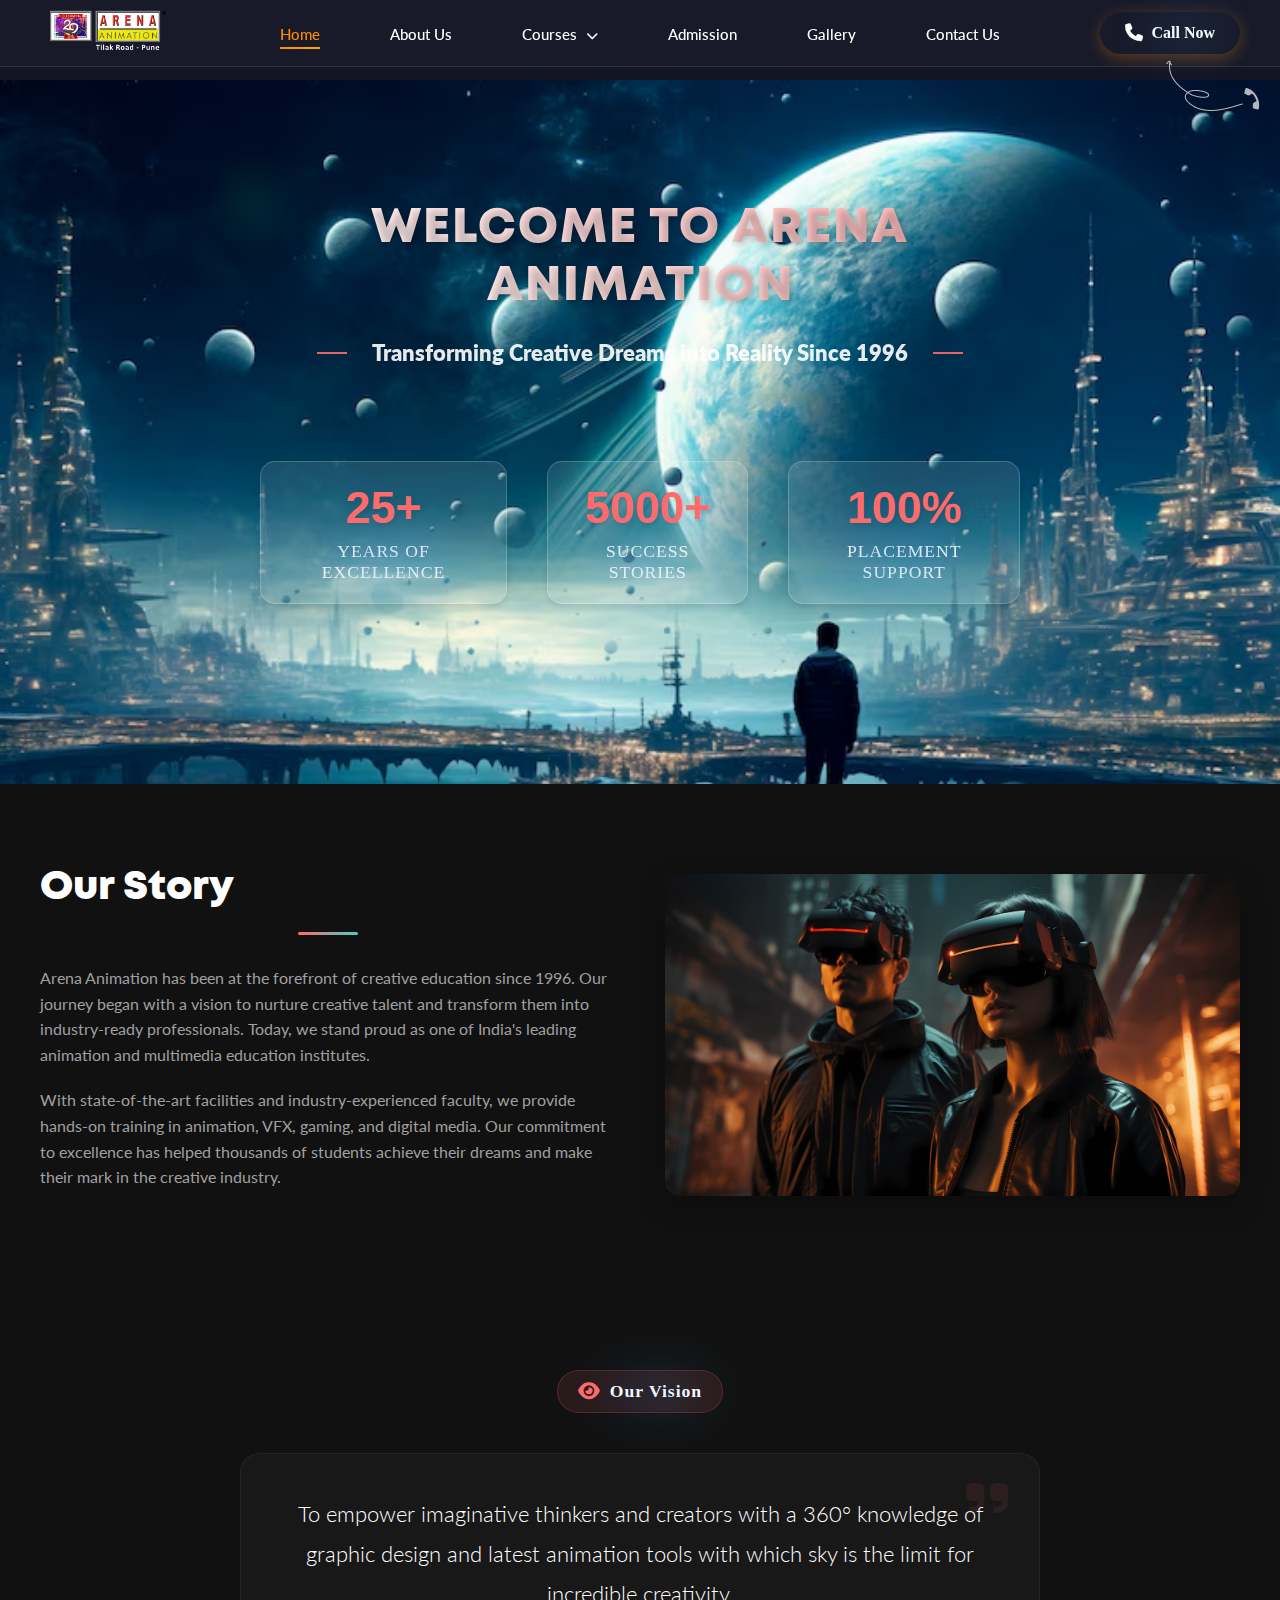
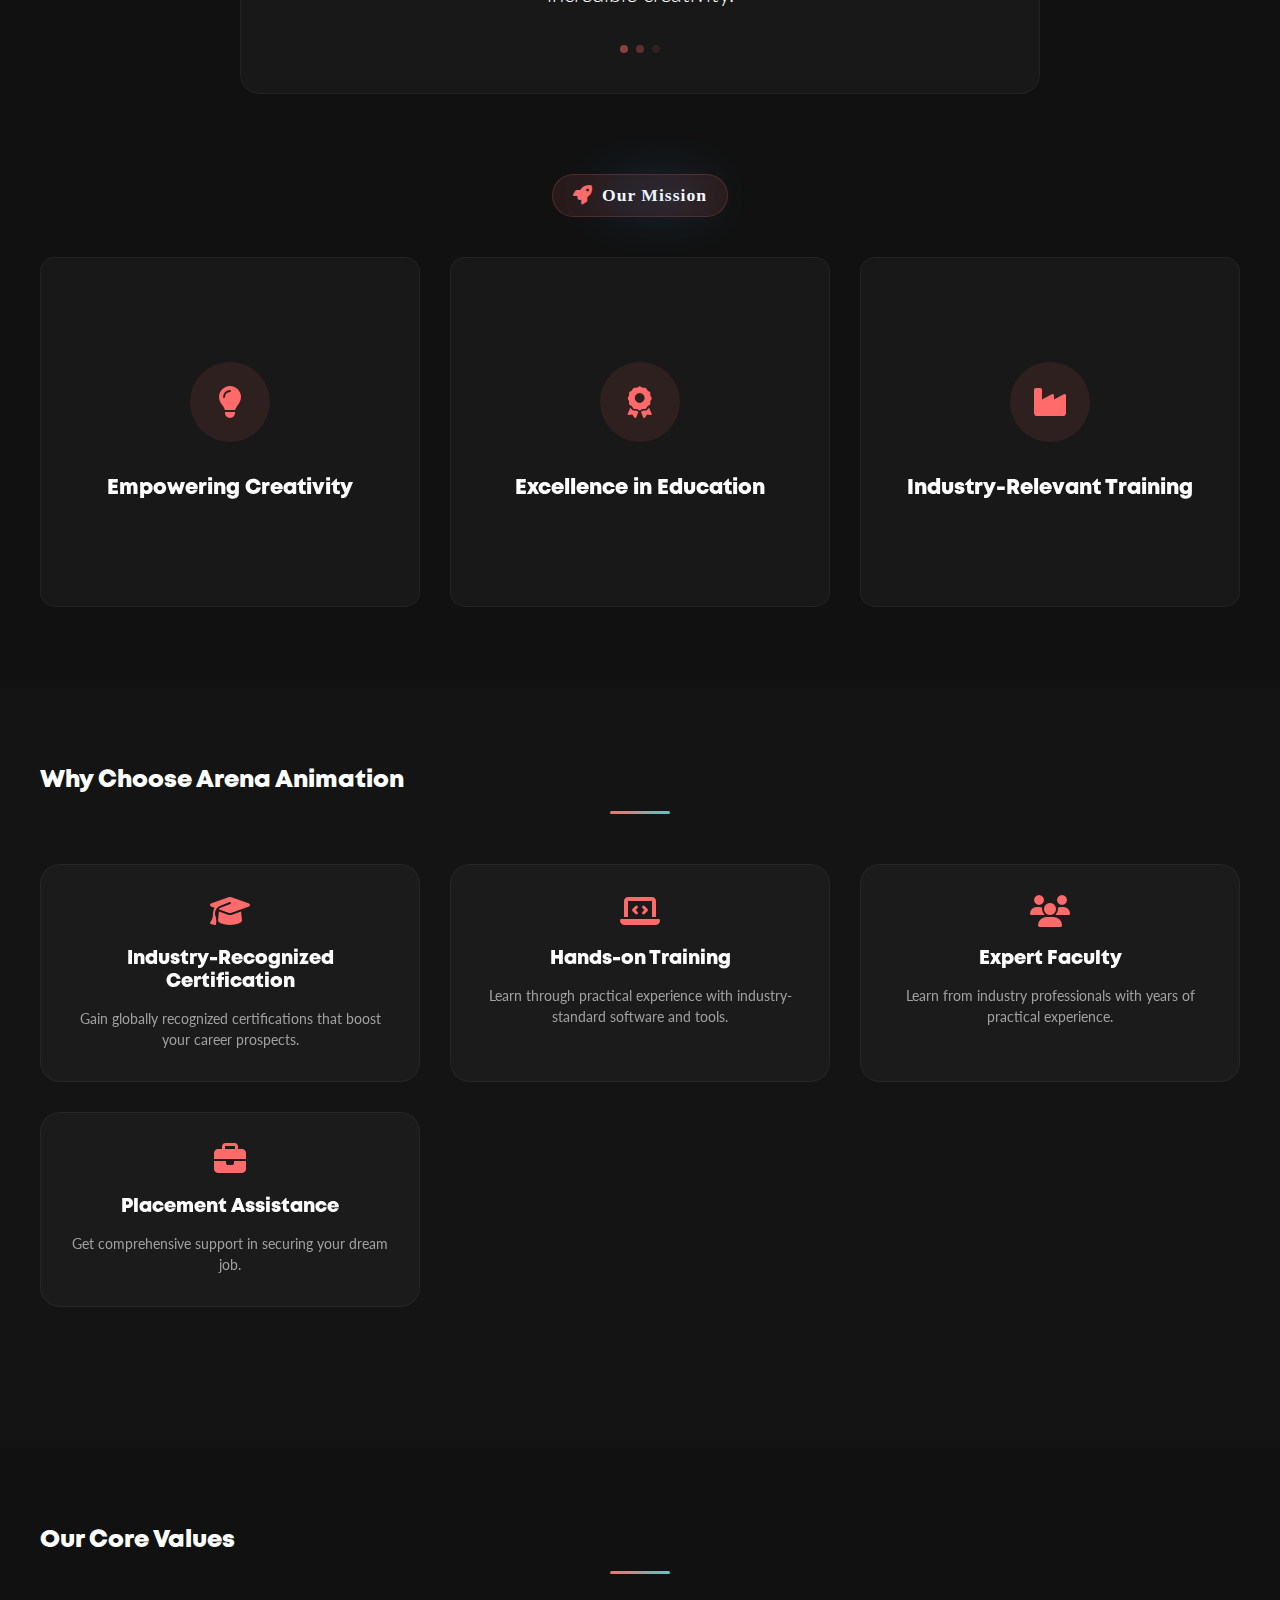
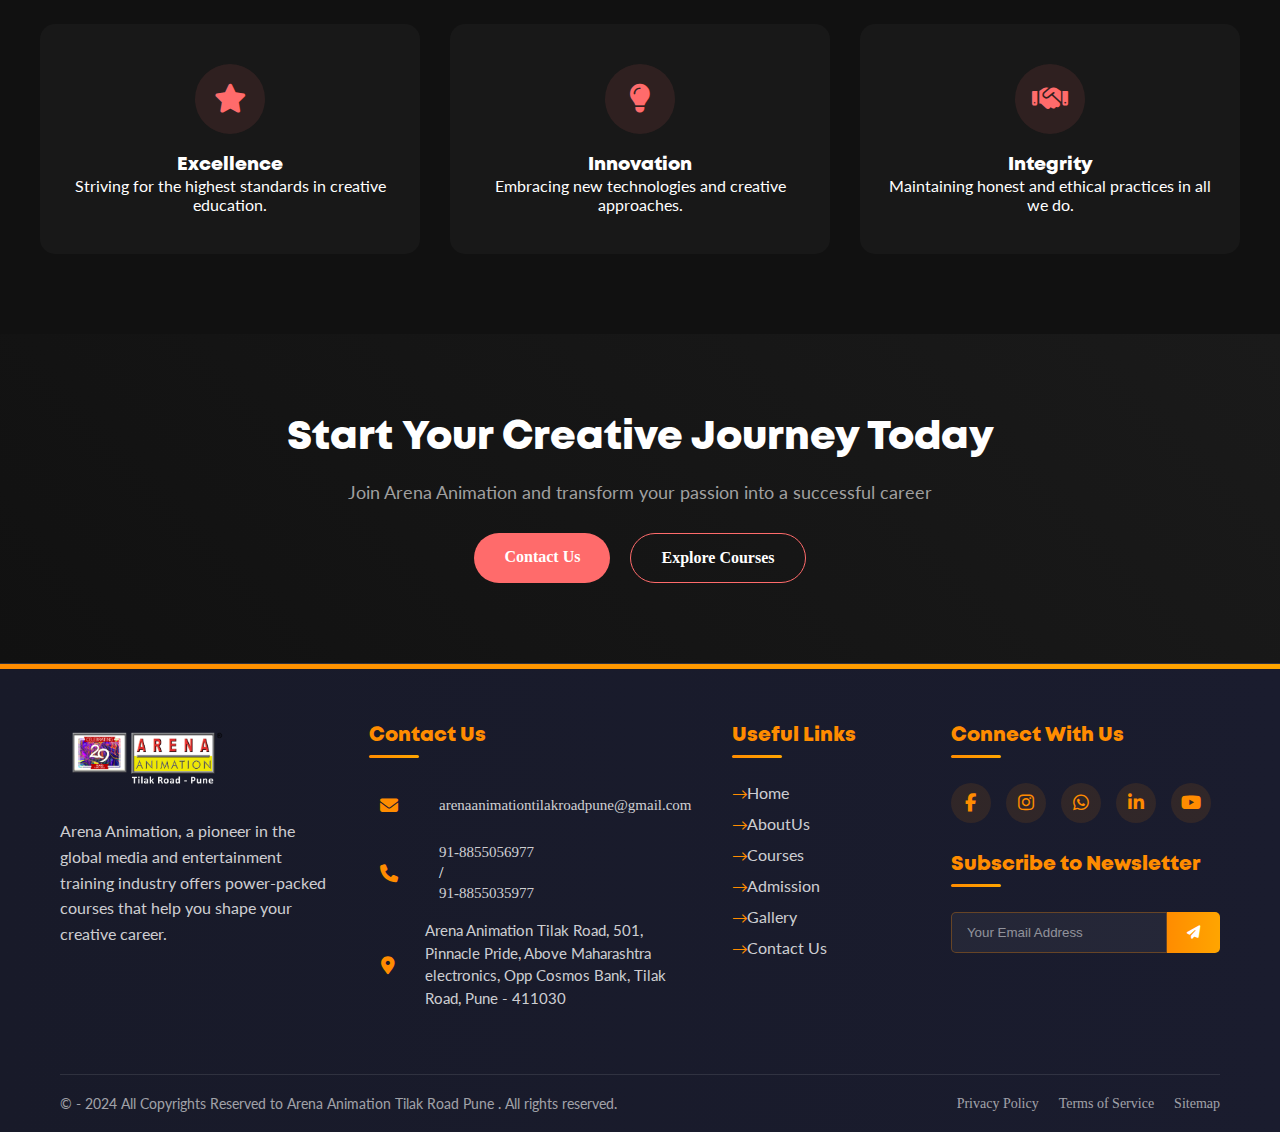
<file: AboutUs.html>
<!DOCTYPE html>
<html lang="en">
<head>
    <meta charset="UTF-8">
    <meta name="viewport" content="width=device-width, initial-scale=1.0">
    <title>About Us - Arena Animation</title>
    <link rel="stylesheet" href="https://cdnjs.cloudflare.com/ajax/libs/font-awesome/6.4.2/css/all.min.css">
    <link rel="stylesheet" href="AboutUs.css">
    <link rel="stylesheet" href="style.css">
    <link rel="icon" type="image/png" href="images/logo.png">
    <link rel="apple-touch-icon" href="images/logo.png">
    <link rel="shortcut icon" href="images/logo.png" type="image/x-icon">
</head>
<body>
    <!-- Header Section -->
    <header>
        <div class="container">
            <nav class="navbar">
                <div class="logo">
                    <a href="index.html"><img src="img2/Logo white.png" alt="Arena Animation Logo"></a>
                </div>
                <div class="menu">
                    <ul class="nav-links">
                        <li><a href="index.html" class="active">Home</a></li>
                            <li><a href="AboutUs.html">About Us</a></li>
                            <li class="dropdown">
                                <a href="#">Courses <i class="fa-solid fa-chevron-down"></i></a>
                                <ul class="dropdown-menu">
                                    <li><a href="courses/prime-animation.html">Prime Animation</a></li>
                                    <li><a href="courses/vfx-prime.html">Prime VFX</a></li>
                                    <li><a href="courses/graphic-and-web-development.html">Graphic & Web Design</a></li>
                                    <li><a href="courses/digital-marketing.html">Digital Marketing</a></li>
                                    <li><a href="courses/Advanced Program in Game Design.html">Advanced Program in Game Design</a></li>
                                    <li><a href="courses/ui-ux.html">UI & UX Design</a></li>
                                    <li><a href="courses/motion-graphic.html">Motion Graphic Design</a></li>
                                    <li><a href="courses/short-term-courses.html">Short-Term Courses</a></li>
                            </ul>
                        </li>
                        <li><a href="admission.html">Admission</a></li>
                        <li><a href="gallery.html">Gallery</a></li>
                        <li><a href="contact.html">Contact Us</a></li>
                    </ul>
                </div>
                <div class="nav-buttons">
                    <a href="tel:+919657920200" class="call-btn">
                        <i class="fa-solid fa-phone"></i>
                        <span>Call Now</span>
                    </a>
                    <button class="mobile-toggle">
                        <i class="fa-solid fa-bars"></i>
                    </button>
                </div>
            </nav>
        </div>
    </header>

    <!-- Hero Section -->
    <section class="about-hero">
        <div class="container">
            <div class="hero-content">
                <div class="hero-text">
                    <h1>Welcome to Arena Animation</h1>
                    <p class="subtitle">Transforming Creative Dreams into Reality Since 1996</p>
                    <div class="stats-row">
                        <div class="stat-item">
                            <span class="stat-number">25+</span>
                            <span class="stat-label">Years of Excellence</span>
                        </div>
                        <div class="stat-item">
                            <span class="stat-number">5000+</span>
                            <span class="stat-label">Success Stories</span>
                        </div>
                        <div class="stat-item">
                            <span class="stat-number">100%</span>
                            <span class="stat-label">Placement Support</span>
                        </div>
                    </div>
                </div>
            </div>
        </div>
    </section>

    <!-- Our Story Section -->
    <section class="our-story">
        <div class="container">
            <div class="story-content">
                <div class="story-text">
                    <h2>Our Story</h2>
                    <div class="accent-line"></div>
                    <p>Arena Animation has been at the forefront of creative education since 1996. Our journey began with a vision to nurture creative talent and transform them into industry-ready professionals. Today, we stand proud as one of India's leading animation and multimedia education institutes.</p>
                    <p>With state-of-the-art facilities and industry-experienced faculty, we provide hands-on training in animation, VFX, gaming, and digital media. Our commitment to excellence has helped thousands of students achieve their dreams and make their mark in the creative industry.</p>
                </div>
                <div class="story-image">
                    <img src="img2/downcoverimg.jpg" alt="Arena Animation Journey">
                </div>
            </div>
        </div>
    </section>

    <!-- Vision & Mission Section -->
    <section class="vision-mission-section">
        <div class="container">
            <div class="vm-wrapper">
                <!-- Vision Part -->
                <div class="vision-container">
                    <div class="section-intro">
                        <div class="intro-badge">
                            <i class="fas fa-eye"></i>
                            <span>Our Vision</span>
                        </div>
                    </div>
                    <div class="vision-content">
                        <div class="vision-card">
                            <div class="card-glow"></div>
                            <div class="quote-marks">
                                <i class="fas fa-quote-right"></i>
                            </div>
                            <p class="vision-text">
                                To empower imaginative thinkers and creators with a 360° knowledge of graphic design 
                                and latest animation tools with which sky is the limit for incredible creativity.
                            </p>
                            <div class="vision-dots">
                                <span class="dot"></span>
                                <span class="dot"></span>
                                <span class="dot"></span>
                            </div>
                        </div>
                    </div>
                </div>

                <!-- Mission Part -->
                <div class="mission-container">
                    <div class="section-intro">
                        <div class="intro-badge">
                            <i class="fas fa-rocket"></i>
                            <span>Our Mission</span>
                        </div>
                    </div>
                    <div class="mission-cards">
                        <div class="mission-card">
                            <div class="card-inner">
                                <div class="card-front">
                                    <div class="icon-box">
                                        <i class="fas fa-lightbulb"></i>
                                    </div>
                                    <h3>Empowering Creativity</h3>
                                </div>
                                <div class="card-content">
                                    <p>At the core of our mission is the belief that everyone has a unique creative spark 
                                    waiting to be ignited. We are dedicated to providing the tools, guidance, and environment 
                                    that fuel the flames of imagination.</p>
                                </div>
                            </div>
                        </div>

                        <div class="mission-card">
                            <div class="card-inner">
                                <div class="card-front">
                                    <div class="icon-box">
                                        <i class="fas fa-award"></i>
                                    </div>
                                    <h3>Excellence in Education</h3>
                                </div>
                                <div class="card-content">
                                    <p>We strive for excellence in education, ensuring our students not only learn the 
                                    latest industry techniques but also develop a mindset for innovation and problem-solving.</p>
                                </div>
                            </div>
                        </div>

                        <div class="mission-card">
                            <div class="card-inner">
                                <div class="card-front">
                                    <div class="icon-box">
                                        <i class="fas fa-industry"></i>
                                    </div>
                                    <h3>Industry-Relevant Training</h3>
                                </div>
                                <div class="card-content">
                                    <p>Our programs are crafted to meet the evolving demands of the animation, VFX, and 
                                    gaming industries. Students graduate with skills that are in high demand across the 
                                    global creative landscape.</p>
                                </div>
                            </div>
                        </div>
                    </div>
                </div>
            </div>
        </div>
    </section>

    <!-- Why Choose Us Section -->
    <section class="why-choose-us">
        <div class="container">
            <h2>Why Choose Arena Animation</h2>
            <div class="accent-line"></div>
            <div class="features-grid">
                <div class="feature-card">
                    <i class="fas fa-graduation-cap"></i>
                    <h3>Industry-Recognized Certification</h3>
                    <p>Gain globally recognized certifications that boost your career prospects.</p>
                </div>
                <div class="feature-card">
                    <i class="fas fa-laptop-code"></i>
                    <h3>Hands-on Training</h3>
                    <p>Learn through practical experience with industry-standard software and tools.</p>
                </div>
                <div class="feature-card">
                    <i class="fas fa-users"></i>
                    <h3>Expert Faculty</h3>
                    <p>Learn from industry professionals with years of practical experience.</p>
                </div>
                <div class="feature-card">
                    <i class="fas fa-briefcase"></i>
                    <h3>Placement Assistance</h3>
                    <p>Get comprehensive support in securing your dream job.</p>
                </div>
            </div>
        </div>
    </section>

    <!-- Our Values Section -->
    <section class="our-values">
        <div class="container">
            <h2>Our Core Values</h2>
            <div class="accent-line"></div>
            <div class="values-grid">
                <div class="value-item">
                    <div class="value-icon">
                        <i class="fas fa-star"></i>
                    </div>
                    <h3>Excellence</h3>
                    <p>Striving for the highest standards in creative education.</p>
                </div>
                <div class="value-item">
                    <div class="value-icon">
                        <i class="fas fa-lightbulb"></i>
                    </div>
                    <h3>Innovation</h3>
                    <p>Embracing new technologies and creative approaches.</p>
                </div>
                <div class="value-item">
                    <div class="value-icon">
                        <i class="fas fa-handshake"></i>
                    </div>
                    <h3>Integrity</h3>
                    <p>Maintaining honest and ethical practices in all we do.</p>
                </div>
            </div>
        </div>
    </section>

    <!-- Testimonials Section -->
    <!-- <section class="testimonials">
        <div class="container">
            <h2>Student Success Stories</h2>
            <div class="accent-line"></div>
            <div class="testimonials-grid">
                <div class="testimonial-card">
                    <div class="testimonial-content">
                        <i class="fas fa-quote-left"></i>
                        <p>"Arena Animation helped me transform my passion into a successful career. The practical training and industry exposure were invaluable."</p>
                        <div class="testimonial-author">
                            <img src="images/p1.png" alt="Student">
                            <div class="author-info">
                                <h4>Rahul Sharma</h4>
                                <span>3D Animator at Prime Focus</span>
                            </div>
                        </div>
                    </div>
                </div>
                <div class="testimonial-card">
                    <div class="testimonial-content">
                        <i class="fas fa-quote-left"></i>
                        <p>"The faculty's guidance and hands-on experience with industry tools gave me the confidence to excel in my career."</p>
                        <div class="testimonial-author">
                            <img src="images/p2.png" alt="Student">
                            <div class="author-info">
                                <h4>Priya Patel</h4>
                                <span>VFX Artist at DNEG</span>
                            </div>
                        </div>
                    </div>
                </div>
            </div>
        </div>
    </section> -->

    <!-- Contact CTA Section -->
    <section class="contact-cta">
        <div class="container">
            <div class="cta-content">
                <h2>Start Your Creative Journey Today</h2>
                <p>Join Arena Animation and transform your passion into a successful career</p>
                <div class="cta-buttons">
                    <a href="contact.html" class="primary-btn">Contact Us</a>
                    <a href="courses/prime-animation.html" class="secondary-btn">Explore Courses</a>
                </div>
            </div>
        </div>
    </section>

    <!-- Footer Section -->
    <footer>
        <div class="footer-container">
            <div class="footer-top">
                <div class="footer-logo">
                    <img src="img2/Logo white.png" alt="Arena Animation Logo">
                    <p>Arena Animation, a pioneer in the global media and entertainment training industry offers
                        power-packed courses that help you shape your creative career.</p>
                </div>
                <div class="footer-contact-info">
                    <h3>Contact Us</h3>
                    <div class="contact-item">
                        <i class="fa-solid fa-envelope"></i>
                        <a href="arenaanimationtilakroadpune@gmail.com">arenaanimationtilakroadpune@gmail.com</a>
                    </div>
                    <div class="contact-item">
                        <i class="fa-solid fa-phone"></i>
                        <div class="phone-numbers">
                            <a href="tel:+919637920200">91-8855056977</a> / 
                            <a href="tel:+919657920200">91-8855035977</a>
                        </div>
                    </div>
                    <div class="contact-item">
                        <i class="fa-solid fa-location-dot" ></i>
                        <p>Arena Animation Tilak Road, 501, Pinnacle Pride, Above Maharashtra electronics, Opp Cosmos Bank, Tilak Road, Pune - 411030</p>
                    </div>
                </div>
                <div class="footer-links">
                    <h3>Useful Links</h3>
                    <ul>
                        <li><a href="index.html">Home</a></li>
                        <li><a href="AboutUs.html">AboutUs</a></li>
                        <li><a href="courses.html">Courses</a></li>
                        <li><a href="admission.html">Admission</a></li>
                        <li><a href="gallery.html">Gallery</a></li>
                        <li><a href="contact.html">Contact Us</a></li>
                    </ul>
                </div>
                <div class="footer-social">
                    <h3>Connect With Us</h3>
                    <div class="social-icons">
                        <a href="https://www.facebook.com/punearenaanimation/" target="_blank"><i class="fa-brands fa-facebook-f"></i></a>
                        <a href="https://www.instagram.com/arenaanimationtilakroad/" target="_blank"><i class="fa-brands fa-instagram"></i></a>
                        <a href="https://api.whatsapp.com/send/?phone=919657920200&text&type=phone_number&app_absent=0" target="_blank"><i class="fa-brands fa-whatsapp"></i></a>
                        <a href="https://www.linkedin.com/school/arena-animation-tilak-road-pune/" target="_blank"><i class="fa-brands fa-linkedin-in"></i></a>
                        <a href="https://www.youtube.com/user/TilakroadArena" target="_blank"><i class="fa-brands fa-youtube"></i></a>
                    </div>
                    <div class="newsletter">
                        <h3>Subscribe to Newsletter</h3>
                        <form class="newsletter-form">
                            <input type="email" placeholder="Your Email Address">
                            <button type="submit"><i class="fa-solid fa-paper-plane"></i></button>
                        </form>
                    </div>
                </div>
            </div>
            <div class="footer-bottom">
                <div class="copyright">
                    <p>© - 2024 All Copyrights Reserved to Arena Animation Tilak Road Pune . All rights reserved.</p>
                </div>
                <div class="footer-links-bottom">
                    <a href="https://www.arenatilakroad.com/privacy-policy/">Privacy Policy</a>
                    <a href="https://www.arenatilakroad.com/terms-and-conditions/">Terms of Service</a>
                    <a href="#">Sitemap</a>
                </div>
            </div>
        </div>
    </footer>

    <!-- Add this before closing body tag -->
    <script src="custom.js"></script>
</body>
</html>
</file>
<file: AboutUs.css>
/* Base Styles */
:root {
    --primary-color: #FF6B6B;
    --secondary-color: #4ECDC4;
    --dark-bg: #111111;
    --light-text: #ffffff;
    --gray-text: #a0a0a0;
    --transition: all 0.3s ease;
}

/* Header Adjustments */
header {
    position: fixed;
    top: 0;
    left: 0;
    right: 0;
    z-index: 1000;
    background: rgba(17, 17, 17, 0.95);
    backdrop-filter: blur(10px);
    border-bottom: 1px solid rgba(255, 255, 255, 0.1);
}

/* Adjust main content padding to account for fixed header */
body {
    padding-top: 80px; /* Adjust this value based on your header height */
}

/* Footer Specific Styles */
footer {
    background: var(--dark-bg);
    border-top: 1px solid rgba(255, 255, 255, 0.1);
}

.footer-container {
    max-width: 1200px;
    margin: 0 auto;
    padding: 60px 20px 20px;
}

/* Hero Section */
.about-hero {
    background-image: url(img2/aboutusbgimg.avif);
    background-size: cover;
    background-repeat: no-repeat;
    padding: 120px 0 80px;
    /* background: linear-gradient(rgba(0, 0, 0, 0.85), rgba(0, 0, 0, 0.85)), #1a1a1a; */
    position: relative;
    color: #ffffff;
}

.hero-content {
    text-align: center;
    max-width: 800px;
    margin: 0 auto;
    padding: 0 20px;
}

/* Hero Text Styling */
.hero-text h1 {
    color: #ffffff;
    font-size: 3.8rem;
    font-weight: 800;
    margin-bottom: 25px;
    text-transform: uppercase;
    letter-spacing: 2px;
    line-height: 1.2;
    background: linear-gradient(45deg, #ffffff, #FF6B6B);
    -webkit-background-clip: text;
    -webkit-text-fill-color: transparent;
    background-size: 200% auto;
    animation: textGradient 5s ease infinite;
    text-shadow: 3px 3px 6px rgba(0, 0, 0, 0.2);
}

@keyframes textGradient {
    0% { background-position: 0% 50%; }
    50% { background-position: 100% 50%; }
    100% { background-position: 0% 50%; }
}

.hero-text .subtitle {
    color: #ffffff;
    font-size: 1.4rem;
    margin-bottom: 40px;
    font-weight: 800;
    line-height: 1.6;
    position: relative;
    display: inline-block;
    padding: 0 15px;
}

.hero-text .subtitle::before,
.hero-text .subtitle::after {
    content: '';
    position: absolute;
    width: 30px;
    height: 2px;
    background: #FF6B6B;
    top: 50%;
    transform: translateY(-50%);
}

.hero-text .subtitle::before {
    left: -40px;
}

.hero-text .subtitle::after {
    right: -40px;
}

/* Stats Row */
.stats-row {
    display: flex;
    justify-content: center;
    gap: 40px;
    margin-top: 50px;
}

.stat-item {
    background: rgba(255, 255, 255, 0.1);
    padding: 20px 30px;
    border-radius: 15px;
    border: 1px solid rgba(255, 255, 255, 0.2);
    transition: all 0.3s ease;
    box-shadow: 0 4px 6px rgba(0, 0, 0, 0.1);
}

.stat-item:hover {
    transform: translateY(-5px);
    border-color: #FF6B6B;
    background: rgba(255, 255, 255, 0.15);
}

/* Stats Text Styling */
.stat-number {
    color: #FF6B6B;
    font-size: 2.8rem;
    font-weight: 800;
    display: block;
    margin-bottom: 8px;
    font-family: 'Poppins', sans-serif;
    text-shadow: 2px 2px 4px rgba(0, 0, 0, 0.1);
    position: relative;
}

.stat-number::after {
    content: '';
    position: absolute;
    bottom: -4px;
    left: 50%;
    transform: translateX(-50%);
    width: 40px;
    height: 3px;
    background: #FF6B6B;
    border-radius: 2px;
}

.stat-label {
    color: #ffffff;
    font-size: 1.1rem;
    font-weight: 500;
    text-transform: uppercase;
    letter-spacing: 1px;
    opacity: 0.9;
}

/* Responsive Adjustments */
@media (max-width: 992px) {
    .hero-text h1 {
        font-size: 3.2rem;
    }
    
    .hero-text .subtitle {
        font-size: 1.2rem;
    }
}

@media (max-width: 768px) {
    .about-hero {
        padding: 100px 0 60px;
    }

    .hero-text h1 {
        font-size: 2.8rem;
    }

    .hero-text .subtitle {
        font-size: 1.1rem;
        padding: 0 10px;
    }

    .hero-text .subtitle::before,
    .hero-text .subtitle::after {
        width: 20px;
    }

    .stats-row {
        flex-direction: column;
        gap: 20px;
        max-width: 300px;
        margin: 30px auto 0;
    }

    .stat-item {
        width: 100%;
        padding: 15px 20px;
    }

    .stat-number {
        font-size: 2.4rem;
    }
}

@media (max-width: 576px) {
    .about-hero {
        padding: 80px 0 50px;
    }

    .hero-text h1 {
        font-size: 2.2rem;
    }

    .hero-text .subtitle {
        font-size: 1rem;
    }

    .stat-number {
        font-size: 2rem;
    }

    .stat-label {
        font-size: 0.9rem;
    }
}

/* Additional Enhancement for better content visibility */
.hero-text::before {
    content: '';
    position: absolute;
    top: 0;
    left: 0;
    right: 0;
    bottom: 0;
    background: radial-gradient(
        circle at center,
        rgba(255, 107, 107, 0.1) 0%,
        transparent 70%
    );
    pointer-events: none;
}

/* Our Story Section */
.our-story {
    padding: 80px 0;
    background: var(--dark-bg);
}

.story-content {
    display: flex;
    align-items: center;
    gap: 50px;
}

.story-text {
    flex: 1;
}

.story-text h2 {
    color: var(--light-text);
    font-size: 2.5rem;
    margin-bottom: 20px;
}

.story-text p {
    color: var(--gray-text);
    line-height: 1.6;
    margin-bottom: 20px;
}

.story-image {
    flex: 1;
}

.story-image img {
    width: 100%;
    border-radius: 15px;
    box-shadow: 0 10px 30px rgba(0, 0, 0, 0.3);
}

/* Why Choose Us Section */
.why-choose-us {
    padding: 80px 0;
    background: #141414;
}

.features-grid {
    display: grid;
    grid-template-columns: repeat(4, 1fr);
    gap: 30px;
    margin-top: 50px;
}

.feature-card {
    background: rgba(255, 255, 255, 0.03);
    border: 1px solid rgba(255, 255, 255, 0.05);
    border-radius: 15px;
    padding: 30px;
    text-align: center;
    transition: var(--transition);
}

.feature-card:hover {
    transform: translateY(-5px);
    border-color: var(--primary-color);
}

.feature-card i {
    color: var(--primary-color);
    font-size: 2rem;
    margin-bottom: 20px;
}

.feature-card h3 {
    color: var(--light-text);
    font-size: 1.2rem;
    margin-bottom: 15px;
}

.feature-card p {
    color: var(--gray-text);
    font-size: 0.9rem;
    line-height: 1.5;
}

/* Our Values Section */
.our-values {
    padding: 80px 0;
    background: var(--dark-bg);
}

.values-grid {
    display: grid;
    grid-template-columns: repeat(3, 1fr);
    gap: 30px;
    margin-top: 50px;
}

.value-item {
    text-align: center;
    padding: 40px 20px;
    background: rgba(255, 255, 255, 0.03);
    border-radius: 15px;
    transition: var(--transition);
}

.value-icon {
    width: 70px;
    height: 70px;
    background: rgba(255, 107, 107, 0.1);
    border-radius: 50%;
    display: flex;
    align-items: center;
    justify-content: center;
    margin: 0 auto 20px;
}

.value-icon i {
    color: var(--primary-color);
    font-size: 1.8rem;
}

/* Testimonials Section */
.testimonials {
    padding: 80px 0;
    background: #141414;
}

.testimonials-grid {
    display: grid;
    grid-template-columns: repeat(2, 1fr);
    gap: 30px;
    margin-top: 50px;
}

.testimonial-card {
    background: rgba(255, 255, 255, 0.03);
    border-radius: 15px;
    padding: 30px;
    transition: var(--transition);
}

.testimonial-content i {
    color: var(--primary-color);
    font-size: 2rem;
    margin-bottom: 20px;
}

.testimonial-content p {
    color: var(--light-text);
    font-size: 1rem;
    line-height: 1.6;
    margin-bottom: 20px;
}

.testimonial-author {
    display: flex;
    align-items: center;
    gap: 15px;
}

.testimonial-author img {
    width: 50px;
    height: 50px;
    border-radius: 50%;
    object-fit: cover;
}

.author-info h4 {
    color: var(--light-text);
    font-size: 1.1rem;
    margin-bottom: 5px;
}

.author-info span {
    color: var(--gray-text);
    font-size: 0.9rem;
}

/* Contact CTA Section */
.contact-cta {
    padding: 80px 0;
    background: linear-gradient(45deg, var(--dark-bg), #1a1a1a);
    text-align: center;
}

.cta-content h2 {
    color: var(--light-text);
    font-size: 2.5rem;
    margin-bottom: 20px;
}

.cta-content p {
    color: var(--gray-text);
    font-size: 1.1rem;
    margin-bottom: 30px;
}

.cta-buttons {
    display: flex;
    justify-content: center;
    gap: 20px;
}

.primary-btn, .secondary-btn {
    padding: 15px 30px;
    border-radius: 30px;
    font-weight: 600;
    text-decoration: none;
    transition: var(--transition);
}

.primary-btn {
    background: var(--primary-color);
    color: var(--light-text);
}

.secondary-btn {
    background: transparent;
    color: var(--light-text);
    border: 1px solid var(--primary-color);
}

/* Accent Line */
.accent-line {
    width: 60px;
    height: 3px;
    background: linear-gradient(to right, var(--primary-color), var(--secondary-color));
    margin: 15px auto 30px;
    border-radius: 2px;
}

/* Responsive Design */
@media (max-width: 1200px) {
    .features-grid {
        grid-template-columns: repeat(2, 1fr);
    }
}

@media (max-width: 992px) {
    .story-content {
        flex-direction: column;
    }

    .values-grid {
        grid-template-columns: repeat(2, 1fr);
    }

    .testimonials-grid {
        grid-template-columns: 1fr;
    }
}

@media (max-width: 768px) {
    .cta-content h2 {
        font-size: 2rem;
    }

    .cta-buttons {
        flex-direction: column;
        align-items: center;
    }
}

@media (max-width: 576px) {
    .feature-card,
    .value-item,
    .testimonial-card {
        padding: 20px;
    }
}

/* Vision & Mission Section Styles */
.vision-mission-section {
    padding: 80px 0;
    background: #111111;
    position: relative;
    overflow: hidden;
}

.vm-wrapper {
    position: relative;
    z-index: 2;
}

/* Common Styles */
.section-intro {
    text-align: center;
    margin-bottom: 40px;
}

.intro-badge {
    display: inline-flex;
    align-items: center;
    gap: 10px;
    background: rgba(255, 107, 107, 0.1);
    padding: 10px 20px;
    border-radius: 30px;
    border: 1px solid rgba(255, 107, 107, 0.2);
}

.intro-badge i {
    color: #FF6B6B;
    font-size: 1.2rem;
}

.intro-badge span {
    color: #ffffff;
    font-size: 1.1rem;
    font-weight: 600;
    letter-spacing: 1px;
}

/* Vision Styles */
.vision-container {
    margin-bottom: 80px;
}

.vision-content {
    max-width: 800px;
    margin: 0 auto;
}

.vision-card {
    background: rgba(255, 255, 255, 0.03);
    border: 1px solid rgba(255, 255, 255, 0.05);
    border-radius: 20px;
    padding: 40px;
    position: relative;
    overflow: hidden;
    transition: all 0.3s ease;
}

.card-glow {
    position: absolute;
    top: 0;
    left: 0;
    width: 100%;
    height: 100%;
    background: radial-gradient(
        circle at 50% 50%,
        rgba(255, 107, 107, 0.1),
        transparent 70%
    );
    opacity: 0;
    transition: opacity 0.3s ease;
}

.vision-card:hover .card-glow {
    opacity: 1;
}

.quote-marks {
    position: absolute;
    top: 20px;
    right: 30px;
}

.quote-marks i {
    font-size: 3rem;
    color: rgba(255, 107, 107, 0.1);
}

.vision-text {
    color: #ffffff;
    font-size: 1.4rem;
    line-height: 1.8;
    text-align: center;
    font-weight: 300;
    margin-bottom: 30px;
}

.vision-dots {
    display: flex;
    justify-content: center;
    gap: 8px;
}

.dot {
    width: 8px;
    height: 8px;
    background: #FF6B6B;
    border-radius: 50%;
    opacity: 0.5;
}

.dot:nth-child(2) {
    opacity: 0.3;
}

.dot:nth-child(3) {
    opacity: 0.1;
}

/* Mission Styles */
.mission-cards {
    display: grid;
    grid-template-columns: repeat(3, 1fr);
    gap: 30px;
    margin-top: 40px;
}

.mission-card {
    perspective: 1000px;
    height: 350px;
}

.card-inner {
    position: relative;
    width: 100%;
    height: 100%;
    transition: transform 0.6s;
    transform-style: preserve-3d;
    cursor: pointer;
}

.mission-card:hover .card-inner {
    transform: rotateY(180deg);
}

.card-front,
.card-content {
    position: absolute;
    width: 100%;
    height: 100%;
    backface-visibility: hidden;
    border-radius: 15px;
    padding: 30px;
}

.card-front {
    background: rgba(255, 255, 255, 0.03);
    border: 1px solid rgba(255, 255, 255, 0.05);
    display: flex;
    flex-direction: column;
    align-items: center;
    justify-content: center;
    text-align: center;
}

.card-content {
    background: linear-gradient(145deg, #FF6B6B, #4ECDC4);
    transform: rotateY(180deg);
    display: flex;
    align-items: center;
    justify-content: center;
    padding: 40px;
}

.icon-box {
    width: 80px;
    height: 80px;
    background: rgba(255, 107, 107, 0.1);
    border-radius: 50%;
    display: flex;
    align-items: center;
    justify-content: center;
    margin-bottom: 20px;
}

.icon-box i {
    font-size: 2rem;
    color: #FF6B6B;
}

.card-front h3 {
    color: #ffffff;
    font-size: 1.3rem;
    margin-top: 15px;
}

.card-content p {
    color: #ffffff;
    font-size: 1rem;
    line-height: 1.6;
    text-align: center;
}

/* Animation */
@keyframes fadeInUp {
    from {
        opacity: 0;
        transform: translateY(20px);
    }
    to {
        opacity: 1;
        transform: translateY(0);
    }
}

.vision-card,
.mission-card {
    animation: fadeInUp 0.5s ease forwards;
}

.mission-card:nth-child(2) {
    animation-delay: 0.2s;
}

.mission-card:nth-child(3) {
    animation-delay: 0.4s;
}

/* Responsive Design */
@media (max-width: 1200px) {
    .mission-cards {
        grid-template-columns: repeat(3, 1fr);
        gap: 20px;
    }
}

@media (max-width: 992px) {
    .mission-cards {
        grid-template-columns: repeat(2, 1fr);
    }

    .vision-text {
        font-size: 1.2rem;
    }
}

@media (max-width: 768px) {
    .vision-mission-section {
        padding: 60px 0;
    }

    .mission-cards {
        grid-template-columns: 1fr;
        max-width: 400px;
        margin: 40px auto 0;
    }

    .vision-card {
        padding: 30px;
    }

    .vision-text {
        font-size: 1.1rem;
    }

    .mission-card {
        height: 300px;
    }
}

@media (max-width: 576px) {
    .vision-card {
        padding: 20px;
    }

    .vision-text {
        font-size: 1rem;
    }

    .quote-marks i {
        font-size: 2rem;
    }

    .intro-badge {
        padding: 8px 16px;
    }

    .intro-badge span {
        font-size: 1rem;
    }
}
</file>
<file: style.css>
@import url('https://fonts.googleapis.com/css2?family=Lalezar&family=Lato:wght@300;400&display=swap');

/* parameters */
* {
    margin: 0;
    padding: 0;
    box-sizing: border-box;
}

body {
    background: #131525;
}

@font-face {
    font-family: Mont;
    src: url(Mont.otf);
}

h1,
h2,
h3 {
    font-family: Mont;
    line-height: 1.2;
    color: #fff;
}

h4 {
    font-family: Lalezar;
    line-height: 1.2;
    color: #fff;
    font-weight: 400;
}

p,
li,
.menu a{
    font-family: Lato;
    color: #fff;
}

a {
    text-decoration: none;
}

li {
    list-style: none;
}

header{
    position: fixed;
    top: 0;
    left: 0;
    width: 100%;
    z-index: 1000;
    background: rgba(24, 26, 41, 0.95);
    backdrop-filter: blur(10px);
    border-bottom: 1px solid rgba(255, 255, 255, 0.1);
}

.container {
    max-width: 1200px;
    margin: 0 auto;
    
  
}

.gap {
    padding: 50px 0;
}

.flex {
    display: flex;
    flex-wrap: wrap;
}

.space-bw {
    justify-content: space-between;
}

.space-bw-center {
    justify-content: center;
}

.align-center {
    align-items: center;
}

span {
    position: relative;
}

span::after {
    content: '';
    position: absolute;
    background: linear-gradient(90deg, #1E88E5 0%, #64B5F6 100%);
    border-radius: 28px;
    opacity: 0.3;
    filter: blur(25px);
    top: 0;
    left: 0;
    width: 100%;
    height: 100%;
}

.col-90 {
    width: 84%;
}

.col-60 {
    width: 59%;
}

.col-50 {
    width: 32%;
}

.col-61 {
    width: 49%;
}

.col-40 {
    width: 39%;
}

.col-33 {
    width: 32.33%;
}

.col-25 {
    width: 24%;
}

.col-30 {
    width: 29%;
}

.col-20 {
    width: 19%;
}

.col-10 {
    width: 14%;
}

.text-center {
    text-align: center;
}

.text-right {
    text-align: right;
}

.same-text {
    margin-bottom: 40px;
    text-align: center;
}

.same-text h2 {
    font-size: 40px;
    margin-bottom: 15px;
}

.mb {
    margin-bottom: 20px;
}

.padTop {
    padding-top: 5%;
}

.pos-relate {
    position: relative;
}

/* parameters */

/* scrollbar */
::-webkit-scrollbar {
    width: 10px;
}

::-webkit-scrollbar-track {
    background: #d1e5ff;
}

::-webkit-scrollbar-thumb {
    background: #131524;
    border-radius: 20px;
}


.call button {
    height: 40px;
    width: 130px;
    background: linear-gradient(90deg, #FF8C00 0%, #FFA500 100%);
    color: white;
    font-size: 18px;
    border-radius: 8px;
    cursor: pointer;
    font-weight: 600;
    transition: all 0.3s ease;
    border: none;
}

.call button:hover {
    transform: translateY(-3px);
    box-shadow: 0 5px 15px rgba(255, 140, 0, 0.3);
}

/* scrollbar */

/* parallax scrolling */
.parallax {
    background-image: url("82318-577813568_small-ezgif.com-video-to-gif-converter.gif");
    min-height: 500px;
    background-attachment: fixed;
    background-position: center;
    background-repeat: no-repeat;
    background-size: cover;
}




.parallax2 {
    background-image: url("img2/downcoverimg.jpg");
    min-height: 500px;
    background-attachment: fixed;
    background-position: center;
    background-repeat: no-repeat;
    background-size: cover;
}

/* parallax scrolling */

.head-section {
    position: relative;
}

.head-section::after {
    content: '';
    position: absolute;
    background: url(images/clouds.png);
    width: 100%;
    bottom: 0;
    left: 0;
    height: 50%;
    background-repeat: no-repeat;
    z-index: 1;
}

.navbar {
    display: flex;
    justify-content: space-between;
    align-items: center;
    padding: 4px 0;
}

.logo img {
    width: 140px;
    transition: transform 0.3s ease;
}

.logo img:hover {
    transform: scale(1.05);
}

.nav-links {
    display: flex;
    gap: 30px;
    margin: 0;
    padding: 0;
    list-style: none;
}

.nav-links li a {
    color: #fff;
    text-decoration: none;
    font-size: 15px;
    font-weight: 500;
    padding: 6px 0;
    position: relative;
    transition: color 0.3s ease;
}

.nav-links li a::after {
    content: '';
    position: absolute;
    bottom: 0;
    left: 0;
    width: 0;
    height: 2px;
    background: linear-gradient(90deg, #FF8C00 0%, #FFA500 100%);
    transition: width 0.3s ease;
}

.nav-links li a:hover::after,
.nav-links li a.active::after {
    width: 100%;
}

.nav-links li a:hover,
.nav-links li a.active {
    color: #FF8C00;
}

/* Dropdown Styles */
.dropdown {
    position: relative;
}

.dropdown-menu {
    position: absolute;
    top: 100%;
    left: 0;
    background: rgba(24, 26, 41, 0.98);
    backdrop-filter: blur(10px);
    min-width: 250px;
    border-radius: 10px;
    padding: 10px 0;
    margin-top: 10px;
    opacity: 0;
    visibility: hidden;
    transform: translateY(10px);
    transition: all 0.3s ease;
    box-shadow: 0 5px 20px rgba(0, 0, 0, 0.2);
    border: 1px solid rgba(255, 255, 255, 0.1);
}

.dropdown:hover .dropdown-menu {
    opacity: 1;
    visibility: visible;
    transform: translateY(0);
}

.dropdown-menu li {
    padding: 0;
}

.dropdown-menu li a {
    padding: 12px 20px;
    display: block;
    color: #fff;
    font-size: 15px;
    transition: all 0.3s ease;
}

.dropdown-menu li a:hover {
    background: rgba(255, 140, 0, 0.1);
    color: #FF8C00;
    padding-left: 25px;
}

/* Call Button Styles */
.nav-buttons {
    display: flex;
    align-items: center;
    gap: 20px;
}

.call-btn {
    display: flex;
    align-items: center;
    gap: 8px;
    /* background: linear-gradient(90deg, #FF8C00 0%, #FFA500 100%); */
    color: #fff;
    padding: 12px 25px;
    border-radius: 30px;
    text-decoration: none;
    font-weight: 600;
    transition: all 0.3s ease;
    box-shadow: 0 4px 15px rgba(255, 140, 0, 0.3);
}

.call-btn:hover {
    transform: translateY(-2px);
    box-shadow: 0 6px 20px rgba(255, 140, 0, 0.4);
}

.call-btn i {
    font-size: 18px;
}

/* Mobile Toggle Button */
.mobile-toggle {
    display: none;
    background: none;
    border: none;
    color: #fff;
    font-size: 24px;
    cursor: pointer;
    padding: 5px;
    z-index: 1000;
    transition: transform 0.3s ease;
}

.mobile-toggle.active {
    transform: rotate(90deg);
}

/* Responsive Design */
@media (max-width: 1024px) {
    .nav-links {
        gap: 20px;
    }
    
    .nav-links li a {
        font-size: 15px;
    }
}

@media (max-width: 768px) {
    .menu {
        position: fixed;
        top: 80px;
        left: -100%;
        width: 100%;
        height: calc(100vh - 80px);
        background: rgba(24, 26, 41, 0.95);
        backdrop-filter: blur(10px);
        transition: left 0.3s ease;
        z-index: 1000;
        overflow-y: auto;
    }

    .menu.active {
        left: 0;
    }

    .nav-links {
        flex-direction: column;
        padding: 20px;
    }

    .nav-links li {
        margin: 10px 0;
        width: 100%;
    }

    .nav-links li a {
        font-size: 18px;
        display: block;
        padding: 10px 0;
    }

    .dropdown {
        position: relative;
    }

    .dropdown > a {
        display: flex;
        justify-content: space-between;
        align-items: center;
    }

    .dropdown-menu {
        position: static;
        width: 100%;
        background: rgba(255, 255, 255, 0.05);
        border: none;
        box-shadow: none;
        padding: 10px 0;
        margin-top: 10px;
        display: none;
        max-height: 0;
        overflow: hidden;
        transition: max-height 0.3s ease, padding 0.3s ease;
    }

    .dropdown.active .dropdown-menu {
        display: block;
        max-height: 500px;
        padding: 10px 0;
    }

    .dropdown-menu li {
        margin: 5px 0;
    }

    .dropdown-menu li a {
        padding: 8px 20px;
        font-size: 16px;
        color: rgba(255, 255, 255, 0.8);
    }

    .dropdown-menu li a:hover {
        color: #ff6b6b;
        background: rgba(255, 255, 255, 0.05);
    }

    .mobile-toggle {
        display: block;
        background: none;
        border: none;
        color: white;
        font-size: 24px;
        cursor: pointer;
        padding: 10px;
    }

    .mobile-toggle.active {
        color: #ff6b6b;
    }

    body.menu-open {
        overflow: hidden;
    }
}

@media (max-width: 480px) {
    .menu {
        padding-top: 70px;
    }

    .nav-links {
        padding: 15px;
        gap: 15px;
    }

    .nav-links li a {
        font-size: 16px;
        padding: 12px;
    }

    .dropdown-menu li a {
        font-size: 14px;
        padding: 8px 15px;
    }
}

.menu ul li {
    margin: 0 20px;
    position: relative;
}

.menu ul li i {
    font-size: 12px;
    margin-left: 5px;
    cursor: pointer;
}

.menu ul.coursesDrop {
    position: absolute;
    background: #131525;
    z-index: 999;
    width: 250px;
    height: 250px;
    overflow: auto;
    top: 30px;
    border-radius: 10px;
    display: none;
}

.menu ul.coursesDrop :hover{
    background: #df7030;
    color: #000;
}

.menu ul.coursesDrop li {
    border-bottom: 1px solid #f8f5f5;
    padding: 10px;
    margin: 0;
}

.menu ul.coursesDrop li:last-of-type {
    border-bottom: none;
}

.menu ul.coursesDrop li a {
    color: #fff;
    font-weight: 500;
    font-size: 14px;
}

.menu ul.coursesDrop.active {
    display: block;
}

.chat p {
    padding-right: 5px;
}

.chat ul li {
    margin: 0 5px;
}

.chat ul li a i.fa-whatsapp {
    background: linear-gradient(180deg, #60D668 0%, #1B8C23 100%);
    color: #fff;
    padding: 10px;
    border-radius: 50%;
    font-size: 20px;
}

.chat ul li a i.fa-paper-plane {
    background: linear-gradient(180deg, #2AABEE 0%, #0F6490 100%);
    color: #fff;
    padding: 10px;
    border-radius: 50%;
    font-size: 20px;
}

.chat ul li .fa-instagram{
    background: linear-gradient(180deg, #ee2a65 0%, #e93737 100%);
    color: #fff;
    padding: 10px;
    border-radius: 50%;
    font-size: 20px;
}

.chat ul li .fa-facebook-f{
    background: linear-gradient(180deg, #451cda 0%, #323eeb 100%);
    color: #fff;
    padding: 10px;
    border-radius: 50%;
    font-size: 20px;
}


.call-us a {
    color: #4ccce8;
    font-size: 14px;
    text-decoration: underline;
}
.call-us p{
    font-size: 12px;
}
.hero-text {
    position: relative;
    z-index: 99;
}

.hero-text h1 {
    font-size: 44px;
    margin-bottom: 15px;
    position: relative;
    z-index: 99;
}

.hero-text p {
    margin-bottom: 25px;
}

.hero-text a {
    display: inline-flex;
    align-items: center;
    justify-content: center;
    padding: 16px 32px;
    background: transparent;
    color: #fff;
    font-size: 16px;
    font-weight: 500;
    text-transform: uppercase;
    letter-spacing: 2px;
    position: relative;
    overflow: hidden;
    transition: all 0.4s ease;
    border: none;
    border-radius: 30px;
    box-shadow: 0 0 15px rgba(255, 140, 0, 0.1);
}

/* Button background effect */
.hero-text a::before {
    content: '';
    position: absolute;
    top: 0;
    left: 0;
    width: 100%;
    height: 100%;
    background: linear-gradient(90deg, #FF8C00 0%, #FFA500 100%);
    background-size: 200% 100%;
    z-index: -1;
    transform: scaleX(0);
    transform-origin: right;
    transition: transform 0.6s cubic-bezier(0.19, 1, 0.22, 1);
    border-radius: 30px;
}

/* Button border effect */
.hero-text a::after {
    content: '';
    position: absolute;
    inset: 0;
    border: 2px solid #FF8C00;
    border-radius: 30px;
    transition: all 0.4s ease;
}

/* Hover effects */
.hero-text a:hover {
    transform: translateY(-2px);
    box-shadow: 0 5px 20px rgba(255, 140, 0, 0.3);
    color: #fff;
}

.hero-text a:hover::before {
    transform: scaleX(1);
    transform-origin: left;
}

.hero-text a:hover::after {
    border-color: transparent;
}

/* Add shimmer effect */
@keyframes shimmer {
    0% {
        background-position: -100% 0;
    }
    100% {
        background-position: 100% 0;
    }
}

.hero-text a::before {
    background: linear-gradient(
        90deg,
        #FF8C00 0%,
        #FFA500 50%,
        #FF8C00 100%
    );
    background-size: 200% 100%;
    animation: shimmer 3s infinite;
}

.call-btn {
    position: relative;
}

.call-btn::after {
    content: '';
    width: 100px;
    height: 75px;
    position: absolute;
    background: url(images/call.png);
    background-repeat: no-repeat;
    bottom: -60px;
    left: 60px;
}

.play-btn img {
    animation: rotate infinite 3s linear;
}

@keyframes rotate {

    0% {
        transform: rotate(0deg);
    }

    100% {
        transform: rotate(360deg);
    }
}

.hero-section {
    padding: 10% 0 10% 6%;
}


.hero-image img {
    display: block;
    width: 100%;
}

.redBackText {
    padding: 10px;
    background: #1E88E5;
    font-size: 18px;
    text-transform: uppercase;
    transform: rotate(-2deg);
    margin-bottom: -5px;
    display: inline-block;
}

.toggle {
    display: none;
}

.toggle i {
    font-size: 20px;
    color: #fff;
}

/* choose us section */

.common-choose {
    width: 100%;
    padding: 30px;
    border-radius: 8px;
    background: #191b2a;
    margin-bottom: 15px;
}

/* .common-text {
    padding-right: 100px;
} */

.common-text h4 {
    font-size: 24px;
    margin-bottom: 10px;
    font-weight: 400;
}

.common-text p {
    line-height: 1.6;
    letter-spacing: .5px;
}

.common-choose img {
    display: block;
    width: 100%;
}

.placement,
.network,
.faculty {
    background: linear-gradient(rgba(19, 21, 36, 0.9), rgba(19, 21, 36, 0.9)), url(images/placement.png);
    background-position: center;
    background-size: cover;
    background-repeat: no-repeat;
    position: relative;
}

.network {
    background: linear-gradient(rgba(19, 21, 36, 0.9), rgba(19, 21, 36, 0.9)), url(images/network.png);
    background-repeat: no-repeat;
    background-size: cover;
}

.faculty {
    background: linear-gradient(rgba(19, 21, 36, 0.9), rgba(19, 21, 36, 0.9)), url(images/faculty.png);
    background-repeat: no-repeat;
    background-size: cover;
}

.placement p {
    margin-bottom: 50px;
}

.placement::after {
    content: '';
    position: absolute;
    background: url(images/hand-shake.png);
    width: 32%;
    height: 75%;
    bottom: -7px;
    right: -30px;
    background-repeat: no-repeat;
    background-size: cover;
}

.industry {
    position: relative;
}

.industry::after {
    content: '';
    /* position: absolute; */
    width: 31%;
    height: 54%;
    right: -30px;
    background-repeat: no-repeat;
    background-size: cover;
    z-index: 9;
}

.industry::before {
    content: '';
    position: absolute;
    background: url(images/flower.png);
    width: 37%;
    height: 60%;
    bottom: 0px;
    right: 0px;
    background-repeat: no-repeat;
    background-size: cover;
}

/* courses we offer */
.courses-we-offer {
    width: 100%;
    background: url(images/courses-back.png);
    background-position: center;
    background-size: cover;
    background-repeat: no-repeat;
    padding: 60px 0;
}

.courses-we-offer .text-center {
    margin-top: 40px;
    text-align: center;
}

.courses-we-offer .text-center a {
    display: inline-block;
    background: linear-gradient(90deg, #FF8C00 0%, #FFA500 100%);
    font-size: 16px;
    border-radius: 30px;
    padding: 15px 40px;
    color: white;
    font-weight: 600;
    transition: all 0.3s ease;
    text-transform: uppercase;
    letter-spacing: 1px;
    position: relative;
    overflow: hidden;
    box-shadow: 0 5px 15px rgba(255, 140, 0, 0.2);
    border: 2px solid transparent;
}

.courses-we-offer .text-center a:hover {
    transform: translateY(-3px);
    box-shadow: 0 8px 20px rgba(255, 140, 0, 0.4);
    border-color: #FF8C00;
}

.courses-we-offer .text-center a::before {
    content: '';
    position: absolute;
    top: 0;
    left: -100%;
    width: 100%;
    height: 100%;
    background: linear-gradient(90deg, transparent, rgba(255, 255, 255, 0.2), transparent);
    transition: all 0.5s ease;
}

.courses-we-offer .text-center a:hover::before {
    left: 100%;
}

.courses-video {
    border: 1px solid rgba(255, 255, 255, 0.2);
    border-radius: 20px;
    position: relative;
    margin-bottom: 30px;
    overflow: hidden;
    box-shadow: 0 10px 20px rgba(0, 0, 0, 0.1);
    transition: all 0.3s ease;
    background: rgba(0, 0, 0, 0.2);
}
.courses-video img{
background-size: cover;
height: 250px;
width: 384px;
}
.courses-video:hover {
    transform: translateY(-5px);
    box-shadow: 0 15px 30px rgba(0, 0, 0, 0.2);
    border-color: rgba(255, 255, 255, 0.4);
}

.courses-video:nth-child(3),
.courses-video:nth-child(4) {
    margin-bottom: 30px;
}

.courses-video video {
    width: 100%;
    height: 250px;
    border-radius: 20px;
    display: block;
    object-fit: cover;
    opacity: 0.7;
    transition: all 0.5s ease;
}

.courses-video:hover video {
    opacity: 1;
    transform: scale(1.05);
}

.video-text {
    position: absolute;
    bottom: 0;
    left: 0;
    right: 0;
    padding: 25px 30px;
    width: 100%;
    background: linear-gradient(to top, rgba(0, 0, 0, 0.8), transparent);
    border-radius: 0 0 20px 20px;
}

.video-text h3 {
    text-transform: uppercase;
    font-size: 24px;
    color: #fff;
    margin: 0;
    font-weight: 600;
    letter-spacing: 1px;
}

.video-text i {
    font-size: 24px;
    transform: rotate(45deg);
    color: #fff;
    transition: all 0.3s ease;
}

.courses-video:hover .video-text i {
    transform: rotate(45deg) translate(5px, -5px);
}

@media (max-width: 768px) {
    .courses-video {
        margin-bottom: 20px;
    }
    
    .courses-video video {
        height: 200px;
    }
    
    .video-text {
        padding: 15px 20px;
    }
    
    .video-text h3 {
        font-size: 18px;
    }
    
    .video-text i {
        font-size: 20px;
    }

    .courses-we-offer .text-center a {
        padding: 12px 30px;
        font-size: 14px;
    }
}

/* testimonials section */
.testimonials-slider {
    position: relative;
    padding: 20px 0;
    max-width: 1200px;
    margin: 0 auto;
}

.slides {
    background: rgba(25, 27, 42, 0.95);
    border-radius: 15px;
    padding: 30px;
    margin: 0 auto;
    box-shadow: 0 10px 30px rgba(0, 0, 0, 0.2);
    transition: all 0.3s ease;
    position: relative;
    overflow: hidden;
    border: 1px solid rgba(255, 140, 0, 0.2);
    height: 380px;
    width: 450px;
}

.slides::before {
    content: '';
    position: absolute;
    top: 0;
    left: 0;
    width: 100%;
    height: 5px;
    background: linear-gradient(90deg, #FF8C00 0%, #FFA500 100%);
}

.slides:hover {
    transform: translateY(-5px);
    box-shadow: 0 15px 40px rgba(0, 0, 0, 0.3);
    border-color: rgba(255, 140, 0, 0.5);
}

.slides .flex {
    gap: 0;
    align-items: flex-start;
    flex-direction: column;
    height: 100%;
}

.slides .col-90 {
    background: transparent;
    padding: 0;
    position: relative;
    width: 100%;
    height: 100%;
    display: flex;
    flex-direction: column;
}

.slides .col-90 p {
    font-size: 16px;
    line-height: 1.6;
    color: #fff;
    margin-bottom: 15px;
    font-style: italic;
    position: relative;
    padding-left: 20px;
    flex-grow: 1;
    overflow-y: auto;
}

.slides .col-90 p::-webkit-scrollbar {
    width: 5px;
}

.slides .col-90 p::-webkit-scrollbar-track {
    background: rgba(255, 140, 0, 0.1);
    border-radius: 10px;
}

.slides .col-90 p::-webkit-scrollbar-thumb {
    background: #FF8C00;
    border-radius: 10px;
}

.slides .col-90 p::before {
    content: '"';
    position: absolute;
    top: -10px;
    left: -5px;
    font-size: 40px;
    color: #FF8C00;
    opacity: 0.5;
    font-family: serif;
}

.slides .col-10 {
    display: none;
}

.slides .text-right {
    display: flex;
    gap: 5px;
    justify-content: flex-end;
    margin-top: 15px;
    padding-top: 15px;
    border-top: 1px solid rgba(255, 255, 255, 0.1);
}

.slides .text-right i {
    color: #FF8C00;
    font-size: 18px;
    transition: all 0.3s ease;
}

.slides:hover .text-right i {
    color: #FFA500;
    transform: scale(1.1);
}

/* Testimonial Navigation Dots */
.testimonials-slider ul.slick-dots {
    display: flex;
    justify-content: center;
    gap: 10px;
    margin-top: 30px;
    width: 100%;
}

.testimonials-slider ul.slick-dots li {
    margin: 0;
}

.testimonials-slider ul.slick-dots li button {
    width: 12px;
    height: 12px;
    border-radius: 50%;
    background: rgba(255, 140, 0, 0.3);
    border: 2px solid #FF8C00;
    transition: all 0.3s ease;
}

.testimonials-slider ul.slick-dots li.slick-active button {
    background: #FF8C00;
    transform: scale(1.2);
}

/* Testimonial Navigation Arrows */
.testimonials-slider button.slick-prev,
.testimonials-slider button.slick-next {
    width: 40px;
    height: 40px;
    border-radius: 50%;
    background: transparent;
    border: none;
    transition: all 0.3s ease;
    z-index: 1;
    position: absolute;
    top: 50%;
    transform: translateY(-50%);
    cursor: pointer;
    display: flex;
    align-items: center;
    justify-content: center;
    box-shadow: none;
}

.testimonials-slider button.slick-prev {
    left: -20px;
}

.testimonials-slider button.slick-next {
    right: -20px;
}

.testimonials-slider button.slick-prev:hover,
.testimonials-slider button.slick-next:hover {
    background: transparent;
    transform: translateY(-50%) scale(1.1);
    box-shadow: none;
}

.testimonials-slider button.slick-prev::before,
.testimonials-slider button.slick-next::before {
    font-family: 'Font Awesome 5 Free';
    font-weight: 900;
    color: #FF8C00;
    font-size: 28px;
    transition: all 0.3s ease;
}

.testimonials-slider button.slick-prev::before {
    content: '\f104';
}

.testimonials-slider button.slick-next::before {
    content: '\f105';
}

.testimonials-slider button.slick-prev:hover::before,
.testimonials-slider button.slick-next:hover::before {
    color: #FFA500;
    transform: scale(1.1);
}

/* Responsive Design for Navigation */
@media (max-width: 768px) {
    .slides {
        padding: 20px;
        width: 90%;
        height: auto;
        min-height: 380px;
    }
    
    .slides .col-90 p {
        font-size: 14px;
        padding-left: 15px;
    }
    
    .slides .col-90 p::before {
        font-size: 30px;
    }
    
    .testimonials-slider button.slick-prev,
    .testimonials-slider button.slick-next {
        width: 30px;
        height: 30px;
    }
    
    .testimonials-slider button.slick-prev {
        left: -15px;
    }
    
    .testimonials-slider button.slick-next {
        right: -15px;
    }
    
    .testimonials-slider button.slick-prev::before,
    .testimonials-slider button.slick-next::before {
        font-size: 24px;
    }
}

@media (max-width: 576px) {
    .slides {
        width: 95%;
    }
}

/* Contact Section Styling */
.contact-section {
    width: 100%;
    background: linear-gradient(rgba(19, 21, 36, 0.9), rgba(19, 21, 36, 0.9)), url(images/contact-back.gif);
    background-position: center;
    background-size: cover;
    background-repeat: no-repeat;
    position: relative;
    overflow: hidden;
}

.contact-section::before {
    content: '';
    position: absolute;
    top: 0;
    left: 0;
    width: 100%;
    height: 100%;
    background: url(images/pattern.png);
    opacity: 0.05;
    z-index: 1;
}

.contact-section .container {
    position: relative;
    z-index: 2;
}

.contact-section .same-text {
    margin-bottom: 60px;
    text-align: center;
    position: relative;
}

.contact-section .same-text h2 {
    font-size: 42px;
    margin-bottom: 20px;
    position: relative;
    display: inline-block;
}

.contact-section .same-text h2 span {
    color: #FF8C00;
    position: relative;
}

.contact-section .same-text h2 span::after {
    content: '';
    position: absolute;
    bottom: -5px;
    left: 0;
    width: 100%;
    height: 3px;
    background: linear-gradient(90deg, #FF8C00 0%, #FFA500 100%);
    border-radius: 3px;
}

.contact-section .same-text p {
    font-size: 18px;
    line-height: 1.6;
    max-width: 800px;
    margin: 0 auto;
    color: rgba(255, 255, 255, 0.9);
}

.contact-section .flex {
    gap: 40px;
    max-width: 1200px;
    margin: 0 auto;
}

.contact-section .col-50 {
    background: rgba(25, 27, 42, 0.7);
    border-radius: 20px;
    padding: 40px;
    box-shadow: 0 10px 30px rgba(0, 0, 0, 0.2);
    border: 1px solid rgba(255, 140, 0, 0.2);
    transition: all 0.3s ease;
    width: 48%;
    min-width: 500px;
}

.contact-section .col-50:hover {
    transform: translateY(-5px);
    box-shadow: 0 15px 40px rgba(0, 0, 0, 0.3);
    border-color: rgba(255, 140, 0, 0.5);
}

.contact-section .mb {
    margin-bottom: 25px;
    background: rgba(255, 140, 0, 0.1);
    padding: 20px;
    border-radius: 15px;
    transition: all 0.3s ease;
}

.contact-section .mb:hover {
    background: rgba(255, 140, 0, 0.2);
    transform: translateX(5px);
}

.contact-section .type_btn {
    margin-right: 25px;
    min-width: 140px;
}

.contact-section .type_btn p {
    background: linear-gradient(90deg, #FF8C00 0%, #FFA500 100%);
    padding: 12px 20px;
    border-radius: 40px;
    font-weight: 600;
    font-size: 16px;
    display: flex;
    align-items: center;
    justify-content: center;
    box-shadow: 0 5px 15px rgba(255, 140, 0, 0.3);
    transition: all 0.3s ease;
}

.contact-section .mb:hover .type_btn p {
    transform: scale(1.05);
    box-shadow: 0 8px 20px rgba(255, 140, 0, 0.4);
}

.contact-section .type_btn i {
    font-size: 18px;
    margin-right: 10px;
    color: #fff;
}

.contact-section .mb div:last-child p {
    font-size: 16px;
    line-height: 1.5;
}

.contact-form {
    background: rgba(25, 27, 42, 0.7);
    border-radius: 20px;
    padding: 40px;
    box-shadow: 0 10px 30px rgba(0, 0, 0, 0.2);
    border: 1px solid rgba(255, 140, 0, 0.2);
    transition: all 0.3s ease;
    position: relative;
    overflow: hidden;
    width: 48%;
    min-width: 500px;
}

.contact-form::before {
    content: '';
    position: absolute;
    top: 0;
    left: 0;
    width: 100%;
    height: 5px;
    background: linear-gradient(90deg, #FF8C00 0%, #FFA500 100%);
}

.contact-form:hover {
    transform: translateY(-5px);
    box-shadow: 0 15px 40px rgba(0, 0, 0, 0.3);
    border-color: rgba(255, 140, 0, 0.5);
}

.form-top {
    padding: 15px;
    background: linear-gradient(90deg, #FF8C00 0%, #FFA500 100%);
    font-size: 20px;
    text-transform: uppercase;
    transform: rotate(-2deg);
    margin-bottom: 30px;
    width: 90%;
    text-align: center;
    margin: 0 auto 30px;
    border-radius: 10px;
    box-shadow: 0 5px 15px rgba(255, 140, 0, 0.3);
}

.form-group {
    margin-bottom: 25px;
    position: relative;
}

.form-group input,
.form-group textarea {
    width: 100%;
    border: 1px solid rgba(255, 140, 0, 0.3);
    outline: none;
    background: rgba(19, 21, 36, 0.7);
    border-radius: 10px;
    padding: 18px;
    font-size: 16px;
    font-family: Lato;
    color: #fff;
    transition: all 0.3s ease;
}

.form-group input:focus,
.form-group textarea:focus {
    border-color: #FF8C00;
    box-shadow: 0 0 0 3px rgba(255, 140, 0, 0.2);
}

.form-group input::placeholder,
.form-group textarea::placeholder {
    color: rgba(255, 255, 255, 0.5);
}

.form-group.submit-btn {
    width: 100%;
    margin: 0 auto;
    text-align: center;
}

.form-group input[type="submit"] {
    background: linear-gradient(90deg, #FF8C00 0%, #FFA500 100%);
    border-radius: 40px;
    cursor: pointer;
    color: white;
    font-weight: 600;
    transition: all 0.3s ease;
    border: none;
    padding: 18px 40px;
    font-size: 18px;
    text-transform: uppercase;
    letter-spacing: 1px;
    position: relative;
    overflow: hidden;
    box-shadow: 0 5px 15px rgba(255, 140, 0, 0.3);
    width: 100%;
    max-width: 400px;
}

.form-group input[type="submit"]::before {
    content: '';
    position: absolute;
    top: 0;
    left: -100%;
    width: 100%;
    height: 100%;
    background: linear-gradient(90deg, transparent, rgba(255, 255, 255, 0.2), transparent);
    transition: all 0.5s ease;
}

.form-group input[type="submit"]:hover {
    transform: translateY(-3px);
    box-shadow: 0 8px 20px rgba(255, 140, 0, 0.4);
}

.form-group input[type="submit"]:hover::before {
    left: 100%;
}

@media (max-width: 1200px) {
    .contact-section .col-50,
    .contact-form {
        min-width: 450px;
    }
}

@media (max-width: 992px) {
    .contact-section .col-50,
    .contact-form {
        min-width: 400px;
    }
}

@media (max-width: 768px) {
    .contact-section .same-text h2 {
        font-size: 32px;
    }
    
    .contact-section .same-text p {
        font-size: 16px;
    }
    
    .contact-section .flex {
        flex-direction: column;
        align-items: center;
    }
    
    .contact-section .col-50,
    .contact-form {
        width: 100%;
        min-width: auto;
        max-width: 600px;
    }
    
    .contact-section .type_btn {
        min-width: 120px;
    }
    
    .contact-section .type_btn p {
        padding: 10px 15px;
        font-size: 14px;
    }
    
    .form-top {
        width: 100%;
        font-size: 18px;
        padding: 12px;
    }
    
    .form-group input,
    .form-group textarea {
        padding: 15px;
        font-size: 14px;
    }
    
    .form-group input[type="submit"] {
        padding: 15px 30px;
        font-size: 16px;
    }
}

/* partners slider */
.inner-slide {
    border-radius: 5px;
    background: #191B2A;
    box-shadow: 0px 4px 4px 0px rgba(0, 0, 0, 0.25);
    padding: 15px;
    margin-right: 20px;
}

.inner-slide img {
    width: 100%;
}

/* footer */
footer {
    background: linear-gradient(to right, #181A29, #1a1c2e);
    color: #fff;
    padding: 60px 0 0;
    position: relative;
    overflow: hidden;
}

footer::before {
    content: '';
    position: absolute;
    top: 0;
    left: 0;
    width: 100%;
    height: 5px;
    background: linear-gradient(90deg, #FF8C00 0%, #FFA500 100%);
}

.footer-container {
    max-width: 1200px;
    margin: 0 auto;
    padding: 0 20px;
}

.footer-top {
    display: grid;
    grid-template-columns: 1.5fr 1.5fr 1fr 1.5fr;
    gap: 40px;
    margin-bottom: 50px;
}

.footer-logo img {
    width: 180px;
    margin-bottom: 20px;
}

.footer-logo p {
    color: rgba(255, 255, 255, 0.8);
    line-height: 1.6;
    margin-bottom: 20px;
}

.footer-contact-info h3,
.footer-links h3,
.footer-social h3 {
    color: #FF8C00;
    font-size: 20px;
    margin-bottom: 25px;
    position: relative;
    padding-bottom: 10px;
}

.footer-contact-info h3::after,
.footer-links h3::after,
.footer-social h3::after {
    content: '';
    position: absolute;
    bottom: 0;
    left: 0;
    width: 50px;
    height: 3px;
    background: linear-gradient(90deg, #FF8C00 0%, #FFA500 100%);
    border-radius: 3px;
}

.contact-item {
    display: flex;
    align-items: flex-start;
    margin-bottom: 20px;
    transition: all 0.3s ease;
}

.contact-item:hover {
    transform: translateX(5px);
}

.contact-item i {
    color: #FF8C00;
    font-size: 20px;
    margin-right: 15px;
    margin-top: 3px;
    transition: all 0.3s ease;
}

.contact-item:hover i {
    color: #FFA500;
    transform: scale(1.1);
}

.contact-item a, 
.contact-item p {
    color: rgba(255, 255, 255, 0.8);
    font-size: 15px;
    line-height: 1.5;
    transition: all 0.3s ease;
}

.contact-item a:hover {
    color: #FFA500;
}

.fa-location-dot{
    margin-left: 12px;
}

.phone-numbers {
    display: flex;
    flex-direction: column;
}

.footer-links ul {
    list-style: none;
    padding: 0;
}

.footer-links ul li {
    margin-bottom: 12px;
}

.footer-links ul li a {
    color: rgba(255, 255, 255, 0.8);
    text-decoration: none;
    transition: all 0.3s ease;
    position: relative;
    padding-left: 15px;
}

.footer-links ul li a::before {
    content: '→';
    position: absolute;
    left: 0;
    color: #FF8C00;
    transition: all 0.3s ease;
}

.footer-links ul li a:hover {
    color: #FFA500;
    padding-left: 20px;
}

.footer-links ul li a:hover::before {
    left: 5px;
}

.social-icons {
    display: flex;
    gap: 15px;
    margin-bottom: 30px;
}

.social-icons a {
    display: flex;
    align-items: center;
    justify-content: center;
    width: 40px;
    height: 40px;
    background: rgba(255, 140, 0, 0.1);
    border-radius: 50%;
    color: #FF8C00;
    font-size: 18px;
    transition: all 0.3s ease;
}

.social-icons a:hover {
    background: #FF8C00;
    color: #fff;
    transform: translateY(-5px);
}

.newsletter-form {
    display: flex;
    margin-top: 15px;
}

.newsletter-form input {
    flex: 1;
    padding: 12px 15px;
    border: 1px solid rgba(255, 140, 0, 0.3);
    border-radius: 5px 0 0 5px;
    background: rgba(255, 255, 255, 0.05);
    color: #fff;
    outline: none;
}

.newsletter-form input::placeholder {
    color: rgba(255, 255, 255, 0.5);
}

.newsletter-form button {
    background: linear-gradient(90deg, #FF8C00 0%, #FFA500 100%);
    border: none;
    color: #fff;
    padding: 0 20px;
    border-radius: 0 5px 5px 0;
    cursor: pointer;
    transition: all 0.3s ease;
}

.newsletter-form button:hover {
    background: linear-gradient(90deg, #FFA500 0%, #FF8C00 100%);
}

.footer-bottom {
    border-top: 1px solid rgba(255, 255, 255, 0.1);
    padding: 20px 0;
    display: flex;
    justify-content: space-between;
    align-items: center;
}

.copyright p {
    color: rgba(255, 255, 255, 0.6);
    font-size: 14px;
}

.footer-links-bottom {
    display: flex;
    gap: 20px;
}

.footer-links-bottom a {
    color: rgba(255, 255, 255, 0.6);
    text-decoration: none;
    font-size: 14px;
    transition: all 0.3s ease;
}

.footer-links-bottom a:hover {
    color: #FF8C00;
}

@media (max-width: 992px) {
    .footer-top {
        grid-template-columns: 1fr 1fr;
        gap: 30px;
    }
    
    .footer-social {
        grid-column: span 2;
    }
}

@media (max-width: 768px) {
    .footer-top {
        grid-template-columns: 1fr;
        gap: 30px;
    }
    
    .footer-social {
        grid-column: span 1;
    }
    
    .footer-bottom {
        flex-direction: column;
        gap: 15px;
        text-align: center;
    }
    
    .footer-links-bottom {
        justify-content: center;
    }
}

/* courses page css*/
.hero {
    width: 500px;
    display: flex;
    flex-wrap: wrap;
    border: 1px solid #e4e4e4;
    border-radius: 30px;
    margin: 20px auto 30px;
}

.hero input[type="text"] {
    width: calc(100% - 60px);
    border: none;
    outline: none;
    padding: 10px;
    line-height: 1.5;
    font-size: 16px;
    border-radius: 30px;
    background: transparent;
    color: #fff;
}

.search {
    width: 60px;
    position: relative;
    border-left: 1px solid #e4e4e4;
}

.search i {
    position: absolute;
    left: 50%;
    top: 50%;
    transform: translate(-50%, -50%);
    font-size: 16px;
    color: #fff;
}

.search input[type="submit"] {
    font-size: 0;
    border: none;
    outline: none;
    background: transparent;
    cursor: pointer;
    width: 100%;
    height: 100%;
    z-index: 1;
    position: relative;
}

.courses-section {
    padding-left: 6%;
}

.course-main-sec {
    width: 100%;
    background: url(images/course-main-sec.png);
    min-height: 500px;
    background-attachment: fixed;
    background-position: center;
    background-repeat: no-repeat;
    background-size: cover;
}

.course-slider-top {
    width: 100%;
    background: linear-gradient(rgba(19, 21, 36, 0.9), rgba(19, 21, 36, 0.9)), url(images/course-slider-bg.png);
    background-position: center;
    background-size: cover;
    background-repeat: no-repeat;
}

.course-slider-head {
    margin: 15px 0px;
}

.course-slider-inner {
    border: 1px solid #fff;
    border-radius: 16px;
    margin-right: 10px;
}

.course-slider-img img {
    width: 100%;
    border-top-right-radius: 16px;
    border-top-left-radius: 16px;
}

.course-slider-text h3,
.course-slider-text p,
.course-slider-text div {
    margin: 12px 0px;
}

.course-slider-text {
    padding: 0px 20px;
}

.course-slider-price a {
    background: linear-gradient(90deg, #FF8C00 0%, #FFA500 100%);
    padding: 12px 21px;
    border-radius: 22px;
    color: white;
    font-weight: 600;
    transition: all 0.3s ease;
}

.course-slider-price a:hover {
    transform: translateY(-3px);
    box-shadow: 0 5px 15px rgba(255, 140, 0, 0.3);
}

.course-slider-head button.slick-prev {
    font-size: 0px;
    border: 2px solid #FF8C00;
    outline: none;
    background: transparent;
    width: 35px;
    height: 35px;
    border-radius: 50%;
    position: absolute;
    z-index: 99;
    top: 50%;
    left: -50px;
    color: #fff;
    cursor: pointer;
}

.course-slider-head button.slick-next {
    font-size: 0px;
    border: 2px solid #FF8C00;
    outline: none;
    background: transparent;
    width: 35px;
    height: 35px;
    border-radius: 50%;
    position: absolute;
    z-index: 99;
    top: 50%;
    right: -50px;
    cursor: pointer;
}

.course-slider-head button.slick-prev::after {
    content: '\f053';
    font-family: fontawesome;
    position: absolute;
    top: 7px;
    left: 10px;
    font-size: 16px;
    color: #fff;
}

.course-slider-head button.slick-next::after {
    content: '\f054';
    font-family: fontawesome;
    position: absolute;
    top: 7px;
    right: 10px;
    font-size: 16px;
    color: #fff;
}

.course-slider-head button.slick-prev:hover::before,
.course-slider-head button.slick-next:hover::before {
    color: #fff;
    transform: scale(1.1);
}

.animated-section-bg {
    width: 100%;
    background: linear-gradient(rgba(0, 0, 0, 0.5), rgba(0, 0, 0, 0.5)), url(images/animated\ section\ bg.gif);
    background-attachment: fixed;
    background-position: center;
    background-size: cover;
    background-repeat: no-repeat;
    overflow: hidden;
}

.course-animated-head {
    padding-bottom: 2rem;
    margin: 0 auto;
    max-width: 80rem;
}

.animated-section {
    text-align: center;
    padding: 3rem 0;
    max-width: 10rem;
    margin: 0 auto;
}

.timeline {
    position: relative;
    width: 50%;
    margin: 0 auto;
}

.line {
    background-color: #FF8C00;
    position: absolute;
    left: calc(50% - 1px);
    width: 2px;
    top: -5rem;
    bottom: -5rem;
    display: none;
}

.line::before,
.line::after {
    background-color: #FF8C00;
    position: absolute;
    display: block;
    content: "";
    height: 2rem;
    width: 2rem;
    border-radius: 50%;
    left: 50%;
    transform: translateX(-50%);
}

.line::after {
    bottom: 0;
}

.course-section {
    opacity: 0;
    transform: translateX(-100%);
    transition: 600ms ease;
    position: relative;
    z-index: 1;

    h4 {
        color: #fff;
        font-weight: 400;
        font-size: 30px;
    }

    &:nth-child(odd) {
        flex-direction: row-reverse;
        transform: translateX(100%);

    }

    &:nth-child(even) {
        text-align: right;
    }
}

.bead {
    position: absolute;
    display: block;
    height: 3rem;
    width: 3rem;
    border-radius: 50%;
    background-color: #FF8C00;
    left: 50%;
    top: 30%;
    transform: translateX(-50%);
    text-align: center;
    font-size: 2rem;
    color: #fff;
    font-weight: 800;
    padding-top: 5px;
    box-shadow: 1px 5px 20px 0px #FF8C00;
}

.content {
    display: flex;
    align-items: center;
    justify-content: space-between;
    margin-bottom: 50px;
}

.show-me:nth-child(n) {
    transform: none;
    opacity: 1;
}

.ani_image img {
    width: 120px;
}

.expert-animation h4 {
    text-shadow: 2px 2px 10px #FF8C00;
}

@media(max-width:767px) {
    .hero {
        width: 100%;
        margin: 10px auto 20px;
    }

    .course-slider-head ul.slick-dots {
        display: flex;
        align-items: center;
        justify-content: center;
        margin: 10px 0;
    }

    .course-slider-head ul.slick-dots li {
        margin-right: 5px;
    }

    .course-slider-head ul.slick-dots li button {
        background: #e4e4e4;
        border: none;
        outline: none;
        font-size: 0;
        width: 10px;
        height: 10px;
        border-radius: 50%;
    }

    .course-slider-head ul.slick-dots li.slick-active button {
        background: linear-gradient(90deg, #FF8C00 0%, #FFA500 100%);
    }

    .timeline {
        width: 100%;
    }

    .expert-animation h4 {
        font-size: 18px;
    }

    .ani_image img {
        width: 80px;
    }

    .course-slider-inner {
        margin-right: 0px;
    }

    .bead {
        height: 2rem;
        width: 2rem;
        font-size: 1rem;
        padding-top: 7px;
    }

    .line::before,
    .line::after {
        height: 1.5rem;
        width: 1.5rem;
    }

    .courses-section {
        padding-left: 5%;
    }
}

/* admission page css */
.admission-main-sec {
    width: 100%;
    min-height: 100vh;
    background: linear-gradient(135deg, rgba(13,17,38,0.95), rgba(13,17,38,0.85)), url(images/admission-main-banner.png);
    background-attachment: fixed;
    background-position: center;
    background-repeat: no-repeat;
    background-size: cover;
    display: flex;
    align-items: center;
    padding: 100px 0;
}

/* Container adjustments */
.admission-main-sec .container {
    width: 100%;
    max-width: 1300px;
    margin: 0 auto;
    padding: 0 30px;
}

/* New flex layout */
.admission-main-sec .flex {
    display: flex;
    align-items: center;
    justify-content: space-between;
    gap: 60px;
}

/* Content section styling */
.admission-main-sec .hero-text {
    flex: 1;
    max-width: 600px;
    position: relative;
}

/* Modern heading with new style */
.admission-main-sec .hero-text h1 {
    font-size: 56px;
    line-height: 1.2;
    margin-bottom: 30px;
    color: #ffffff;
    position: relative;
    padding-bottom: 20px;
}

.admission-main-sec .hero-text h1 span {
    display: block;
    background: linear-gradient(to right, #00F5A0, #00D9F5);
    -webkit-background-clip: text;
    -webkit-text-fill-color: transparent;
    font-size: 64px;
    margin-top: 10px;
}

/* Decorative line */
.admission-main-sec .hero-text h1::after {
    content: '';
    position: absolute;
    bottom: 0;
    left: 0;
    width: 80px;
    height: 4px;
    background: linear-gradient(to right, #00F5A0, #00D9F5);
}

/* Paragraph styling */
.admission-main-sec .hero-text p {
    font-size: 18px;
    line-height: 1.8;
    color: rgba(255, 255, 255, 0.9);
    margin-bottom: 50px;
    padding-left: 20px;
    border-left: 3px solid rgba(0, 245, 160, 0.3);
}

/* New creative button style */
.hero-text .call-btn {
    position: relative;
    display: inline-flex;
    align-items: center;
    gap: 30px;
}

.hero-text a {
    display: inline-flex;
    align-items: center;
    justify-content: center;
    padding: 16px 32px;
    background: transparent;
    color: #fff;
    font-size: 16px;
    font-weight: 500;
    text-transform: uppercase;
    letter-spacing: 2px;
    position: relative;
    overflow: hidden;
    transition: all 0.4s ease;
    border: none;
    border-radius: 30px;
    box-shadow: 0 0 15px rgba(255, 140, 0, 0.1);
}

/* Button background effect */
.hero-text a::before {
    content: '';
    position: absolute;
    top: 0;
    left: 0;
    width: 100%;
    height: 100%;
    background: linear-gradient(90deg, #FF8C00 0%, #FFA500 100%);
    background-size: 200% 100%;
    z-index: -1;
    transform: scaleX(0);
    transform-origin: right;
    transition: transform 0.6s cubic-bezier(0.19, 1, 0.22, 1);
    border-radius: 30px;
}

/* Button border effect */
.hero-text a::after {
    content: '';
    position: absolute;
    inset: 0;
    border: 2px solid #FF8C00;
    border-radius: 30px;
    transition: all 0.4s ease;
}

/* Hover effects */
.hero-text a:hover {
    transform: translateY(-2px);
    box-shadow: 0 5px 20px rgba(255, 140, 0, 0.3);
    color: #fff;
}

.hero-text a:hover::before {
    transform: scaleX(1);
    transform-origin: left;
}

.hero-text a:hover::after {
    border-color: transparent;
}

/* Add shimmer effect */
@keyframes shimmer {
    0% {
        background-position: -100% 0;
    }
    100% {
        background-position: 100% 0;
    }
}

.hero-text a::before {
    background: linear-gradient(
        90deg,
        #FF8C00 0%,
        #FFA500 50%,
        #FF8C00 100%
    );
    background-size: 200% 100%;
    animation: shimmer 3s infinite;
}

/* Image section */
.admission-main-sec .hero-image {
    flex: 1;
    position: relative;
    padding: 20px;
}

.admission-main-sec .hero-image img {
    width: 100%;
    border-radius: 20px;
    box-shadow: 0 20px 40px rgba(0,0,0,0.2);
    transform: perspective(1000px) rotateY(-5deg);
    transition: transform 0.5s ease;
}

.admission-main-sec .hero-image:hover img {
    transform: perspective(1000px) rotateY(0deg);
}

/* Decorative elements */
.hero-text::before {
    content: '';
    position: absolute;
    top: -30px;
    left: -30px;
    width: 60px;
    height: 60px;
    background: linear-gradient(45deg, #00F5A0, transparent);
    border-radius: 50%;
    opacity: 0.2;
    filter: blur(20px);
}

/* Add floating animation */
@keyframes float {
    0%, 100% { transform: translateY(0); }
    50% { transform: translateY(-10px); }
}

.play-btn {
    animation: float 3s ease-in-out infinite;
}

/* Responsive adjustments */
@media (max-width: 1024px) {
    .admission-main-sec .flex {
        flex-direction: column;
        gap: 40px;
    }

    .admission-main-sec .hero-text h1 {
        font-size: 48px;
    }

    .admission-main-sec .hero-text h1 span {
        font-size: 54px;
    }
}

@media (max-width: 768px) {
    .admission-main-sec {
        padding: 80px 0;
    }

    .admission-main-sec .hero-text h1 {
        font-size: 40px;
    }

    .admission-main-sec .hero-text h1 span {
        font-size: 46px;
    }

    .admission-main-sec .hero-text p {
        font-size: 16px;
    }

    .hero-text a {
        padding: 14px 28px;
    }
}

/* blog page css */
.blog-main-sec {
    width: 100%;
    background: url(images/blog-main-sec.png);
    background-attachment: fixed;
    background-position: center;
    background-repeat: no-repeat;
    background-size: cover;
}

/* .card-back {
    width: 100%;
    background: url(images/blog-main-sec.png);
    background-position: center;
    background-repeat: no-repeat;
    background-size: cover;
} */

.post-card {
    background-image: url(images/course-slider-2.png);
    border-radius: 20px;
    margin-bottom: 30px;
    background-repeat: no-repeat;
    padding: 160px 0px 0px 0px;
    background-size: cover;
    box-shadow: 0px 0px 0.864px 0px #8E2EAB, 0px 0px 1.728px 0px #8E2EAB, 0px 0px 6.048px 0px #8E2EAB, 0px 0px 12.096px 0px #8E2EAB, 0px 0px 20.736px 0px #8E2EAB, 0px 0px 36.288px 0px #8E2EAB;
}

.image-preview {
    border-radius: 20px;
    background: #ffff;
    padding: 15px;
}

.image-preview h3 {
    color: #181b20;
    margin-bottom: 20px;
}

.image-preview a {
    color: #181b20;
    font-weight: 600;
    text-decoration: underline;
}


/* course animation vfx prime page */
.anivfx-prime {
    width: 100%;
    background: url(images/animation-back.png);
    background-position: center;
    background-repeat: no-repeat;
    background-size: cover;
}

.anivfx {
    width: 100%;
    background: url(images/animation-back-2.png);
    background-position: center;
    background-repeat: no-repeat;
    background-size: cover;
}

.course-card {
    border-radius: 5px;
    background: #191B2A;
    box-shadow: 0px 4px 4px 0px rgba(0, 0, 0, 0.25);
    padding: 15px;
}

.course-card img {
    margin-bottom: 15px;
    border-radius: 5px;
    width: 50px;
}

.course-card h3 {
    margin-bottom: 15px;
}

/* ui ux page css */

.coursehighlights {
    background-color: #E3F2FD;
    border-radius: 20px;
    margin-top: 40px;
    padding: 40px;
    width: 100%;
}

.coursehighlights ul li {
    color: #000;
    margin-bottom: 15px;
    font-size: 18px;
}

.coursehighlights ul {
    list-style: none;
}

.coursehighlights ul li:last-of-type {
    margin-bottom: 0;
}

/* backimages of all pages */
.vfxPrime {
    width: 100%;
    background: url(images/prime-back.png);
    background-position: center;
    background-repeat: no-repeat;
    background-size: cover;
}

.vfxMaking {
    width: 100%;
    background: url(images/vfx-back.png);
    background-position: center;
    background-repeat: no-repeat;
    background-size: cover;
}

.vfxCompositing {
    width: 100%;
    background: url(images/compositing-back.png);
    background-position: center;
    background-repeat: no-repeat;
    background-size: cover;
}

.uiUx {
    width: 100%;
    background: url(images/uiux-back.png);
    background-position: center;
    background-repeat: no-repeat;
    background-size: cover;
}

.motionGraphic {
    width: 100%;
    background: url(images/motiongraphicnewcover.jpg);
    background-position: center;
    background-repeat: no-repeat;
    background-size: cover;
}

.vfx-prime {
    width: 100%;
    background: url(images/animation-back.png);
    background-position: center;
    background-repeat: no-repeat;
    background-size: cover;
}

.trinityProg {
    width: 100%;
    background: url(images/trinity-back.png);
    background-position: center;
    background-repeat: no-repeat;
    background-size: cover;
}

.graphicWeb {
    width: 100%;
    background: url(images/graphic-back.png);
    background-position: center;
    background-repeat: no-repeat;
    background-size: cover;
}

.graphicPrime {
    width: 100%;
    background: url(images/graphicprime-back.png);
    background-position: center;
    background-repeat: no-repeat;
    background-size: cover;
}

.digitalAd {
    width: 100%;
    background: url(images/digital-back.png);
    background-position: center;
    background-repeat: no-repeat;
    background-size: cover;
}

.realtime3d {
    width: 100%;
    background: url(images/realtime-back.png);
    background-position: center;
    background-repeat: no-repeat;
    background-size: cover;
}

.advanceProg {
    width: 100%;
    background: url(images/advance-back.png);
    background-position: center;
    background-repeat: no-repeat;
    background-size: cover;
}

.unrealGame {
    width: 100%;
    background: url(images/unreal-back.png);
    background-position: center;
    background-repeat: no-repeat;
    background-size: cover;
}

.blender3d {
    width: 100%;
    background: url(images/blender-back.png);
    background-position: center;
    background-repeat: no-repeat;
    background-size: cover;
}

.animationPrime {
    width: 100%;
    background: url(images/animationprime-back.png);
    background-position: center;
    background-repeat: no-repeat;
    background-size: cover;
}

.gamePrime {
    width: 100%;
    background: url(images/gameprime-back.png);
    background-position: center;
    background-repeat: no-repeat;
    background-size: cover;
}

.arVr {
    width: 100%;
    background: url(images/arvr-back.png);
    background-position: center;
    background-repeat: no-repeat;
    background-size: cover;
}

.mobileGame {
    width: 100%;
    background: url(images/mobilegame-back.png);
    background-position: center;
    background-repeat: no-repeat;
    background-size: cover;
}

.videoGame {
    width: 100%;
    background: url(images/videogame-back.png);
    background-position: center;
    background-repeat: no-repeat;
    background-size: cover;
}

/* Footer Contact Information Styles */
.footer-contact {
    margin-top: 20px;
    text-align: left;
}

.contact-item {
    display: flex;
    align-items: flex-start;
    margin-bottom: 15px;
    transition: all 0.3s ease;
}

.contact-item:hover {
    transform: translateX(5px);
}

.contact-item i {
    color: #FF8C00;
    font-size: 18px;
    margin-right: 15px;
    margin-top: 3px;
    transition: all 0.3s ease;
}

.contact-item:hover i {
    color: #FFA500;
    transform: scale(1.1);
}

.contact-item a, 
.contact-item p {
    color: rgba(255, 255, 255, 0.8);
    font-size: 15px;
    line-height: 1.5;
    transition: all 0.3s ease;
}

.contact-item a:hover {
    color: #FFA500;
}

/* Enhanced styling for the hero text section */
.admission-main-sec .hero-text {
    position: relative;
    z-index: 99;
    padding: 20px;
}

.admission-main-sec .hero-text h1 {
    font-size: 52px; /* Increased font size */
    margin-bottom: 25px;
    line-height: 1.2;
    text-transform: capitalize;
    position: relative;
    background: linear-gradient(90deg, #ffffff, #FFA500);
    -webkit-background-clip: text;
    -webkit-text-fill-color: transparent;
    animation: shimmer 2s infinite;
}

.admission-main-sec .hero-text h1 span {
    display: block;
    font-size: 58px; /* Larger size for span */
    background: linear-gradient(90deg, #FFA500, #ffffff);
    -webkit-background-clip: text;
    -webkit-text-fill-color: transparent;
    margin-top: 10px;
}

.admission-main-sec .hero-text p {
    font-size: 18px;
    line-height: 1.8;
    margin-bottom: 35px;
    color: rgba(255, 255, 255, 0.9);
    max-width: 90%;
    text-shadow: 0 2px 4px rgba(0, 0, 0, 0.1);
}

/* Add shimmer animation */
@keyframes shimmer {
    0% {
        background-position: -200% center;
    }
    100% {
        background-position: 200% center;
    }
}

/* Add a decorative element */
.admission-main-sec .hero-text h1::after {
    content: '';
    position: absolute;
    bottom: -10px;
    left: 0;
    width: 100px;
    height: 4px;
    background: linear-gradient(90deg, #FF8C00, #FFA500);
    border-radius: 2px;
}

/* Style the container */
.admission-main-sec .container {
    position: relative;
    z-index: 2;
    padding: 40px 0;
}

/* Add a subtle glow effect to the text container */
.admission-main-sec .hero-text::before {
    content: '';
    position: absolute;
    top: -20px;
    left: -20px;
    right: -20px;
    bottom: -20px;
    background: rgba(255, 255, 255, 0.03);
    border-radius: 20px;
    backdrop-filter: blur(10px);
    z-index: -1;
}

/* Enhance the call-to-action button area */
.admission-main-sec .call-btn {
    margin-top: 30px;
    position: relative;
    display: inline-flex;
    gap: 20px;
}

/* Add responsive adjustments */
@media (max-width: 768px) {
    .admission-main-sec .hero-text h1 {
        font-size: 42px;
    }
    
    .admission-main-sec .hero-text h1 span {
        font-size: 48px;
    }
    
    .admission-main-sec .hero-text p {
        font-size: 16px;
        max-width: 100%;
    }
}

/* New Admission Features Section */
.admission-features-section {
    padding: 80px 0;
    background: linear-gradient(135deg, rgba(19, 21, 37, 0.95), rgba(19, 21, 37, 0.98));
    position: relative;
    overflow: hidden;
}

.admission-features-section::before {
    content: '';
    position: absolute;
    top: 0;
    left: 0;
    right: 0;
    bottom: 0;
    background: url('images/pattern-bg.png');
    opacity: 0.03;
    pointer-events: none;
}

.section-header {
    margin-bottom: 60px;
}

.section-header h2 {
    font-size: 42px;
    color: #fff;
    margin-bottom: 20px;
}

.section-header h2 span {
    color: #FF8C00;
}

.section-header p {
    color: rgba(255, 255, 255, 0.7);
    font-size: 18px;
}

/* Features Grid */
.features-grid {
    display: grid;
    grid-template-columns: repeat(auto-fit, minmax(280px, 1fr));
    gap: 30px;
    margin-bottom: 60px;
}

.feature-card {
    background: rgba(255, 255, 255, 0.03);
    border-radius: 20px;
    padding: 30px;
    transition: all 0.3s ease;
    border: 1px solid rgba(255, 255, 255, 0.05);
    backdrop-filter: blur(10px);
}

.feature-card:hover {
    transform: translateY(-5px);
    background: rgba(255, 140, 0, 0.05);
    border-color: rgba(255, 140, 0, 0.2);
}

.feature-icon {
    width: 60px;
    height: 60px;
    background: linear-gradient(45deg, #FF8C00, #FFA500);
    border-radius: 15px;
    display: flex;
    align-items: center;
    justify-content: center;
    margin-bottom: 20px;
}

.feature-icon i {
    font-size: 24px;
    color: #fff;
}

.feature-content h3 {
    color: #fff;
    font-size: 22px;
    margin-bottom: 15px;
}

.feature-content p {
    color: rgba(255, 255, 255, 0.7);
    margin-bottom: 20px;
    line-height: 1.6;
}

.feature-stats {
    border-top: 1px solid rgba(255, 255, 255, 0.1);
    padding-top: 15px;
    margin-top: 15px;
}

.stat {
    display: flex;
    align-items: baseline;
    gap: 5px;
}

.counter {
    font-size: 28px;
    font-weight: 700;
    color: #FF8C00;
}

.label {
    color: rgba(255, 255, 255, 0.6);
    font-size: 14px;
}

/* Success Path */
.success-path {
    margin-top: 80px;
    padding: 40px;
    background: rgba(255, 255, 255, 0.02);
    border-radius: 20px;
    border: 1px solid rgba(255, 255, 255, 0.05);
}

.success-path h3 {
    color: #fff;
    font-size: 28px;
    text-align: center;
    margin-bottom: 40px;
}

.path-steps {
    display: grid;
    grid-template-columns: repeat(auto-fit, minmax(250px, 1fr));
    gap: 30px;
    position: relative;
}

.path-steps::before {
    content: '';
    position: absolute;
    top: 40px;
    left: 0;
    right: 0;
    height: 2px;
    background: linear-gradient(90deg, #FF8C00, #FFA500);
    opacity: 0.3;
    z-index: 0;
}

.step {
    display: flex;
    align-items: flex-start;
    gap: 15px;
    position: relative;
    z-index: 1;
}

.step-number {
    width: 40px;
    height: 40px;
    background: linear-gradient(45deg, #FF8C00, #FFA500);
    border-radius: 50%;
    display: flex;
    align-items: center;
    justify-content: center;
    font-size: 18px;
    font-weight: 700;
    color: #fff;
}

.step-content h4 {
    color: #fff;
    font-size: 18px;
    margin-bottom: 8px;
}

.step-content p {
    color: rgba(255, 255, 255, 0.7);
    font-size: 14px;
}

/* Responsive Adjustments */
@media (max-width: 768px) {
    .section-header h2 {
        font-size: 32px;
    }

    .feature-card {
        padding: 20px;
    }

    .success-path {
        padding: 20px;
    }

    .path-steps::before {
        display: none;
    }

    .step {
        flex-direction: column;
        align-items: center;
        text-align: center;
    }
}

/* Admission Features Section */
.admission-features {
    padding: 80px 0;
    background: linear-gradient(135deg, rgba(19, 21, 37, 0.98), rgba(19, 21, 37, 0.95));
    position: relative;
}

/* Section Title Styles */
.section-title {
    margin-bottom: 60px;
    text-align: center;
}

.main-heading {
    font-size: 36px;
    color: #ffffff;
    margin-bottom: 15px;
}

.main-heading span {
    color: #FF8C00;
}

.sub-heading {
    font-size: 18px;
    color: rgba(255, 255, 255, 0.8);
}

/* Features Container */
.features-container {
    display: grid;
    grid-template-columns: repeat(auto-fit, minmax(250px, 1fr));
    gap: 30px;
    margin-bottom: 60px;
}

/* Feature Box Styles */
.feature-box {
    background: rgba(255, 255, 255, 0.05);
    border-radius: 15px;
    padding: 30px;
    text-align: center;
    transition: all 0.3s ease;
    border: 1px solid rgba(255, 255, 255, 0.1);
}

.feature-box:hover {
    transform: translateY(-5px);
    background: rgba(255, 140, 0, 0.1);
    border-color: #FF8C00;
}

.feature-icon {
    width: 70px;
    height: 70px;
    margin: 0 auto 20px;
    background: linear-gradient(45deg, #FF8C00, #FFA500);
    border-radius: 50%;
    display: flex;
    align-items: center;
    justify-content: center;
}

.feature-icon i {
    font-size: 28px;
    color: #ffffff;
}

.feature-box h3 {
    color: #ffffff;
    font-size: 22px;
    margin-bottom: 15px;
}

.feature-box p {
    color: rgba(255, 255, 255, 0.7);
    margin-bottom: 20px;
    line-height: 1.6;
}

.feature-highlight {
    border-top: 1px solid rgba(255, 255, 255, 0.1);
    padding-top: 15px;
}

.highlight-number {
    display: block;
    font-size: 28px;
    font-weight: bold;
    color: #FF8C00;
    margin-bottom: 5px;
}

.highlight-text {
    color: rgba(255, 255, 255, 0.7);
    font-size: 14px;
}

/* Admission Steps Styles */
.admission-steps {
    margin-top: 60px;
    padding: 40px;
    background: rgba(255, 255, 255, 0.03);
    border-radius: 20px;
}

.steps-title {
    text-align: center;
    color: #ffffff;
    font-size: 28px;
    margin-bottom: 40px;
}

.steps-container {
    display: grid;
    grid-template-columns: repeat(auto-fit, minmax(220px, 1fr));
    gap: 30px;
    position: relative;
}

.step-item {
    display: flex;
    align-items: flex-start;
    gap: 15px;
    position: relative;
}

.step-number {
    width: 40px;
    height: 40px;
    background: linear-gradient(45deg, #FF8C00, #FFA500);
    border-radius: 50%;
    display: flex;
    align-items: center;
    justify-content: center;
    font-size: 20px;
    font-weight: bold;
    color: #ffffff;
    flex-shrink: 0;
}

.step-content {
    flex-grow: 1;
}

.step-content h4 {
    color: #ffffff;
    font-size: 20px;
    margin-bottom: 10px;
}

.step-content p {
    color: rgba(255, 255, 255, 0.7);
    font-size: 16px;
    line-height: 1.5;
}

/* Responsive Adjustments */
@media (max-width: 768px) {
    .admission-features {
        padding: 60px 0;
    }

    .main-heading {
        font-size: 28px;
    }

    .feature-box {
        padding: 20px;
    }

    .steps-container {
        grid-template-columns: 1fr;
    }

    .step-item {
        text-align: left;
    }
}

/* Add animation for feature boxes */
.feature-box {
    animation: fadeInUp 0.6s ease-out forwards;
    opacity: 0;
}

.feature-box:nth-child(1) { animation-delay: 0.1s; }
.feature-box:nth-child(2) { animation-delay: 0.2s; }
.feature-box:nth-child(3) { animation-delay: 0.3s; }
.feature-box:nth-child(4) { animation-delay: 0.4s; }

@keyframes fadeInUp {
    from {
        opacity: 0;
        transform: translateY(20px);
    }
    to {
        opacity: 1;
        transform: translateY(0);
    }
}

/* Add hover effect for step items */
.step-item:hover .step-number {
    transform: scale(1.1);
    transition: transform 0.3s ease;
}

/* Add connecting lines between steps */
.steps-container::before {
    content: '';
    position: absolute;
    top: 20px;
    left: 20px;
    right: 20px;
    height: 2px;
    background: linear-gradient(90deg, #FF8C00, #FFA500);
    opacity: 0.3;
    z-index: 0;
}

@media (max-width: 768px) {
    .steps-container::before {
        display: none;
    }
}

/* Join Us Section Styles */
.join-us-section {
    padding: 100px 0;
    background: linear-gradient(135deg, #1a1c2e, #2a2c3e);
    position: relative;
    overflow: hidden;
}

.join-us-section::before {
    content: '';
    position: absolute;
    top: 0;
    left: 0;
    right: 0;
    bottom: 0;
    background: url('images/pattern-bg.png');
    opacity: 0.03;
}

.join-us-wrapper {
    display: grid;
    grid-template-columns: 1fr 1fr;
    gap: 50px;
    align-items: center;
    position: relative;
}

/* Left Content Styles */
.join-us-content {
    color: #fff;
}

.section-title h2 {
    font-size: 42px;
    font-weight: 700;
    margin-bottom: 20px;
}

.section-title span {
    background: linear-gradient(45deg, #FF8C00, #FFA500);
    -webkit-background-clip: text;
    -webkit-text-fill-color: transparent;
}

.title-line {
    width: 80px;
    height: 4px;
    background: linear-gradient(90deg, #FF8C00, #FFA500);
    margin-bottom: 30px;
    border-radius: 2px;
}

.section-description {
    font-size: 18px;
    line-height: 1.6;
    color: rgba(255, 255, 255, 0.8);
    margin-bottom: 40px;
}

/* Features List */
.features-list {
    display: grid;
    grid-template-columns: repeat(2, 1fr);
    gap: 20px;
    margin-bottom: 40px;
}

.feature-item {
    display: flex;
    align-items: center;
    gap: 15px;
    padding: 15px;
    background: rgba(255, 255, 255, 0.05);
    border-radius: 12px;
    transition: all 0.3s ease;
}

.feature-item:hover {
    background: rgba(255, 140, 0, 0.1);
    transform: translateY(-2px);
}

.feature-item i {
    font-size: 24px;
    color: #FF8C00;
}

.feature-item span {
    color: #fff;
    font-weight: 500;
}

/* Quick Contact */
.quick-contact {
    display: flex;
    flex-direction: column;
    gap: 20px;
}

.contact-item {
    display: flex;
    align-items: center;
    gap: 15px;
}

.contact-item i {
    width: 40px;
    height: 40px;
    /* background: linear-gradient(45deg, #FF8C00, #FFA500); */
    border-radius: 50%;
    display: flex;
    align-items: center;
    justify-content: center;
    color: #FF8C00;
}

.contact-info {
    display: flex;
    flex-direction: column;
}

.contact-info .label {
    font-size: 14px;
    color: rgba(255, 255, 255, 0.6);
}

.contact-info .value {
    color: #fff;
    text-decoration: none;
    transition: color 0.3s ease;
}

.contact-info .value:hover {
    color: #FF8C00;
}

/* Form Styles */
.contact-form-wrapper {
    background: rgba(255, 255, 255, 0.03);
    border-radius: 20px;
    padding: 40px;
    backdrop-filter: blur(10px);
    border: 1px solid rgba(255, 255, 255, 0.05);
}

.form-header {
    text-align: center;
    margin-bottom: 30px;
}

.form-header h3 {
    color: #fff;
    font-size: 24px;
    margin-bottom: 10px;
}

.form-header p {
    color: rgba(255, 255, 255, 0.6);
}

.form-group {
    margin-bottom: 20px;
}

.input-wrapper {
    position: relative;
    display: flex;
    align-items: center;
}

.input-wrapper i {
    position: absolute;
    left: 15px;
    color: rgba(255, 140, 0, 0.8);
    font-size: 16px;
}

.contact-form input,
.contact-form select,
.contact-form textarea {
    width: 100%;
    padding: 15px 15px 15px 45px;
    background: rgba(255, 255, 255, 0.05);
    border: 1px solid rgba(255, 255, 255, 0.1);
    border-radius: 10px;
    color: #fff;
    font-size: 16px;
    transition: all 0.3s ease;
}

.contact-form input:focus,
.contact-form select:focus,
.contact-form textarea:focus {
    border-color: #FF8C00;
    outline: none;
    background: rgba(255, 140, 0, 0.05);
}

.contact-form input::placeholder,
.contact-form select::placeholder,
.contact-form textarea::placeholder {
    color: rgba(255, 255, 255, 0.4);
}

.submit-btn {
    width: 100%;
    padding: 16px;
    background: linear-gradient(45deg, #FF8C00, #FFA500);
    border: none;
    border-radius: 10px;
    color: #fff;
    font-size: 16px;
    font-weight: 600;
    display: flex;
    align-items: center;
    justify-content: center;
    gap: 10px;
    cursor: pointer;
    transition: all 0.3s ease;
}

.submit-btn:hover {
    transform: translateY(-2px);
    box-shadow: 0 5px 15px rgba(255, 140, 0, 0.3);
}

.submit-btn i {
    transition: transform 0.3s ease;
}

.submit-btn:hover i {
    transform: translateX(5px);
}

/* Responsive Design */
@media (max-width: 992px) {
    .join-us-wrapper {
        grid-template-columns: 1fr;
        gap: 40px;
    }

    .section-title h2 {
        font-size: 36px;
    }

    .features-list {
        grid-template-columns: 1fr;
    }
}

@media (max-width: 768px) {
    .join-us-section {
        padding: 60px 0;
    }

    .contact-form-wrapper {
        padding: 30px 20px;
    }

    .section-title h2 {
        font-size: 32px;
    }
}

/* Popup Form Styles */
.popup-overlay {
    position: fixed;
    top: 0;
    left: 0;
    width: 100%;
    height: 100%;
    background: rgba(0, 0, 0, 0.8);
    backdrop-filter: blur(5px);
    display: none;
    justify-content: center;
    align-items: center;
    z-index: 1000;
    opacity: 0;
    transition: opacity 0.3s ease;
}

.popup-overlay.active {
    display: flex;
    opacity: 1;
}

.popup-form-container {
    background: linear-gradient(135deg, #1a1c2e, #2a2c3e);
    border-radius: 20px;
    padding: 30px;
    width: 90%;
    max-width: 600px;
    position: relative;
    border: 1px solid rgba(255, 140, 0, 0.1);
    box-shadow: 0 15px 35px rgba(0, 0, 0, 0.2);
    transform: translateY(20px);
    transition: transform 0.3s ease;
}

.popup-overlay.active .popup-form-container {
    transform: translateY(0);
}

.popup-header {
    display: flex;
    justify-content: space-between;
    align-items: center;
    margin-bottom: 30px;
    padding-bottom: 15px;
    border-bottom: 1px solid rgba(255, 255, 255, 0.1);
}

.popup-header h3 {
    color: #fff;
    font-size: 24px;
    margin: 0;
}

.close-popup {
    background: none;
    border: none;
    color: rgba(255, 255, 255, 0.5);
    font-size: 20px;
    cursor: pointer;
    padding: 5px;
    transition: color 0.3s ease;
}

.close-popup:hover {
    color: #FF8C00;
}

.popup-form .form-row {
    display: grid;
    grid-template-columns: 1fr 1fr;
    gap: 20px;
    margin-bottom: 20px;
}

.popup-form .form-group {
    margin-bottom: 20px;
}

.popup-form label {
    display: block;
    color: rgba(255, 255, 255, 0.8);
    margin-bottom: 8px;
    font-size: 14px;
}

.input-with-icon {
    position: relative;
}

.input-with-icon i {
    position: absolute;
    left: 15px;
    top: 50%;
    transform: translateY(-50%);
    color: rgba(255, 140, 0, 0.8);
    font-size: 16px;
}

.popup-form input,
.popup-form select,
.popup-form textarea {
    width: 100%;
    padding: 12px 15px 12px 45px;
    background: rgba(255, 255, 255, 0.05);
    border: 1px solid rgba(255, 255, 255, 0.1);
    border-radius: 10px;
    color: #fff;
    font-size: 16px;
    transition: all 0.3s ease;
}

.popup-form textarea {
    padding-top: 15px;
    resize: none;
}

.popup-form input:focus,
.popup-form select:focus,
.popup-form textarea:focus {
    border-color: #FF8C00;
    outline: none;
    background: rgba(255, 140, 0, 0.05);
}

.popup-form .submit-btn {
    width: 100%;
    padding: 15px;
    background: linear-gradient(45deg, #FF8C00, #FFA500);
    border: none;
    border-radius: 10px;
    color: #fff;
    font-size: 16px;
    font-weight: 600;
    display: flex;
    align-items: center;
    justify-content: center;
    gap: 10px;
    cursor: pointer;
    transition: all 0.3s ease;
}

.popup-form .submit-btn:hover {
    transform: translateY(-2px);
    box-shadow: 0 5px 15px rgba(255, 140, 0, 0.3);
}

.popup-form .submit-btn i {
    transition: transform 0.3s ease;
}

.popup-form .submit-btn:hover i {
    transform: translateX(5px);
}

/* Success Message */
.success-message {
    display: none;
    text-align: center;
    color: #4CAF50;
    padding: 20px;
    border-radius: 10px;
    background: rgba(76, 175, 80, 0.1);
    margin-top: 20px;
}

/* Responsive Design */
@media (max-width: 768px) {
    .popup-form-container {
        padding: 20px;
    }

    .popup-form .form-row {
        grid-template-columns: 1fr;
        gap: 0;
    }
}

/* Contact Page Styles */

/* Hero Section */
.contact-hero {
    background: linear-gradient(135deg, #FF8C00, #FFA500);
    padding: 120px 0 0;
    position: relative;
    overflow: hidden;
}

.contact-hero::before {
    content: '';
    position: absolute;
    top: 0;
    left: 0;
    right: 0;
    bottom: 0;
    background: url('images/pattern.png');
    opacity: 0.1;
}

.hero-content {
    text-align: center;
    color: #fff;
    position: relative;
    z-index: 1;
    padding-bottom: 100px;
}

.hero-content h1 {
    font-size: 48px;
    margin-bottom: 20px;
}

.hero-content h1 span {
    color: #1a1c2e;
}

.hero-content p {
    font-size: 20px;
    opacity: 0.9;
}

.hero-wave {
    position: absolute;
    bottom: 0;
    left: 0;
    width: 100%;
    line-height: 0;
}

/* Contact Info Cards */
.contact-info-section {
    background: #1a1c2e;
    padding: 80px 0;
    position: relative;
}

.info-cards {
    display: grid;
    grid-template-columns: repeat(auto-fit, minmax(300px, 1fr));
    gap: 30px;
    margin-top: -100px;
}

.info-card {
    background: rgba(255, 255, 255, 0.05);
    border-radius: 20px;
    padding: 40px;
    text-align: center;
    backdrop-filter: blur(10px);
    border: 1px solid rgba(255, 255, 255, 0.1);
    transition: transform 0.3s ease;
}

.info-card:hover {
    transform: translateY(-10px);
}

.card-icon {
    width: 80px;
    height: 80px;
    background: linear-gradient(45deg, #FF8C00, #FFA500);
    border-radius: 50%;
    display: flex;
    align-items: center;
    justify-content: center;
    margin: 0 auto 20px;
}

.card-icon i {
    font-size: 32px;
    color: #fff;
}

.info-card h3 {
    color: #fff;
    font-size: 24px;
    margin-bottom: 15px;
}

.info-card p {
    color: rgba(255, 255, 255, 0.7);
    margin-bottom: 20px;
    line-height: 1.6;
}

.direction-btn,
.phone-link,
.email-link {
    color: #FF8C00;
    text-decoration: none;
    display: inline-flex;
    align-items: center;
    gap: 10px;
    font-weight: 500;
    transition: color 0.3s ease;
}

.direction-btn:hover,
.phone-link:hover,
.email-link:hover {
    color: #FFA500;
}

/* Contact Form Section */
.contact-form-section {
    background: #1a1c2e;
    padding: 80px 0;
}

.form-wrapper {
    display: grid;
    grid-template-columns: 1fr 1fr;
    gap: 50px;
    background: rgba(255, 255, 255, 0.02);
    border-radius: 20px;
    padding: 40px;
    border: 1px solid rgba(255, 255, 255, 0.05);
}

.form-header {
    margin-bottom: 40px;
}

.form-header h2 {
    font-size: 36px;
    color: #fff;
    margin-bottom: 15px;
}

.form-header h2 span {
    color: #FF8C00;
}

.form-header p {
    color: rgba(255, 255, 255, 0.7);
}

.form-row {
    display: grid;
    grid-template-columns: 1fr 1fr;
    gap: 20px;
    margin-bottom: 20px;
}

.input-group {
    margin-bottom: 20px;
}

.input-group label {
    display: block;
    color: rgba(255, 255, 255, 0.8);
    margin-bottom: 8px;
}

.input-with-icon {
    position: relative;
}

.input-with-icon i {
    position: absolute;
    left: 15px;
    top: 50%;
    transform: translateY(-50%);
    color: rgba(255, 140, 0, 0.8);
}

.input-with-icon input,
.input-with-icon textarea {
    width: 100%;
    padding: 12px 15px 12px 45px;
    background: rgba(255, 255, 255, 0.05);
    border: 1px solid rgba(255, 255, 255, 0.1);
    border-radius: 10px;
    color: #fff;
    font-size: 16px;
    transition: all 0.3s ease;
}

.input-with-icon textarea {
    padding-top: 15px;
    resize: none;
}

.input-with-icon input:focus,
.input-with-icon textarea:focus {
    border-color: #FF8C00;
    outline: none;
    background: rgba(255, 140, 0, 0.05);
}

.submit-btn {
    background: linear-gradient(45deg, #FF8C00, #FFA500);
    color: #fff;
    border: none;
    padding: 15px 30px;
    border-radius: 10px;
    font-size: 16px;
    font-weight: 600;
    cursor: pointer;
    display: inline-flex;
    align-items: center;
    gap: 10px;
    transition: all 0.3s ease;
}

.submit-btn:hover {
    transform: translateY(-2px);
    box-shadow: 0 5px 15px rgba(255, 140, 0, 0.3);
}

.map-container {
    border-radius: 20px;
    overflow: hidden;
    height: 100%;
    min-height: 400px;
}

/* Social Connect Section */
.social-connect-section {
    background: #1a1c2e;
    padding: 80px 0;
    text-align: center;
}

.social-content h2 {
    color: #fff;
    font-size: 36px;
    margin-bottom: 15px;
}

.social-content p {
    color: rgba(255, 255, 255, 0.7);
    margin-bottom: 30px;
}

.social-links {
    display: flex;
    justify-content: center;
    gap: 20px;
}

.social-link {
    width: 60px;
    height: 60px;
    border-radius: 50%;
    display: flex;
    align-items: center;
    justify-content: center;
    color: #fff;
    font-size: 24px;
    transition: all 0.3s ease;
}

.social-link.facebook { background: #1877f2; }
.social-link.instagram { background: #e4405f; }
.social-link.twitter { background: #1da1f2; }
.social-link.linkedin { background: #0077b5; }
.social-link.youtube { background: #ff0000; }

.social-link:hover {
    transform: translateY(-5px);
    box-shadow: 0 5px 15px rgba(0, 0, 0, 0.3);
}

/* Responsive Design */
@media (max-width: 992px) {
    .form-wrapper {
        grid-template-columns: 1fr;
    }

    .map-container {
        height: 400px;
    }
}

@media (max-width: 768px) {
    .contact-hero {
        padding: 80px 0 0;
    }

    .hero-content h1 {
        font-size: 36px;
    }

    .hero-content p {
        font-size: 18px;
    }

    .info-cards {
        margin-top: -50px;
    }

    .form-row {
        grid-template-columns: 1fr;
    }

    .social-links {
        flex-wrap: wrap;
    }
}

/* Form Group Select Styles */
.form-group select {
    width: 100%;
    padding: 12px 15px 12px 45px;
    background: rgba(255, 255, 255, 0.05);
    border: 1px solid rgba(255, 255, 255, 0.1);
    border-radius: 10px;
    color: #fff;
    font-size: 16px;
    transition: all 0.3s ease;
    appearance: none;
    -webkit-appearance: none;
    -moz-appearance: none;
    cursor: pointer;
}

.form-group select:focus {
    border-color: #FF8C00;
    outline: none;
    background: rgba(255, 140, 0, 0.05);
}

.form-group select option {
    background: #1a1c2e;
    color: #fff;
    padding: 10px;
    font-size: 16px;
}

.form-group select option:hover {
    background: #FF8C00;
}

.input-wrapper {
    position: relative;
}

.input-wrapper i {
    position: absolute;
    left: 15px;
    top: 50%;
    transform: translateY(-50%);
    color: rgba(255, 140, 0, 0.8);
    font-size: 16px;
    pointer-events: none;
}

/* Add dropdown arrow */
.form-group select {
    background-image: url("data:image/svg+xml,%3Csvg xmlns='http://www.w3.org/2000/svg' width='12' height='12' fill='%23FF8C00' viewBox='0 0 16 16'%3E%3Cpath d='M7.247 11.14L2.451 5.658C1.885 5.013 2.345 4 3.204 4h9.592a1 1 0 0 1 .753 1.659l-4.796 5.48a1 1 0 0 1-1.506 0z'/%3E%3C/svg%3E");
    background-repeat: no-repeat;
    background-position: right 15px center;
    padding-right: 40px;
}
</file>
